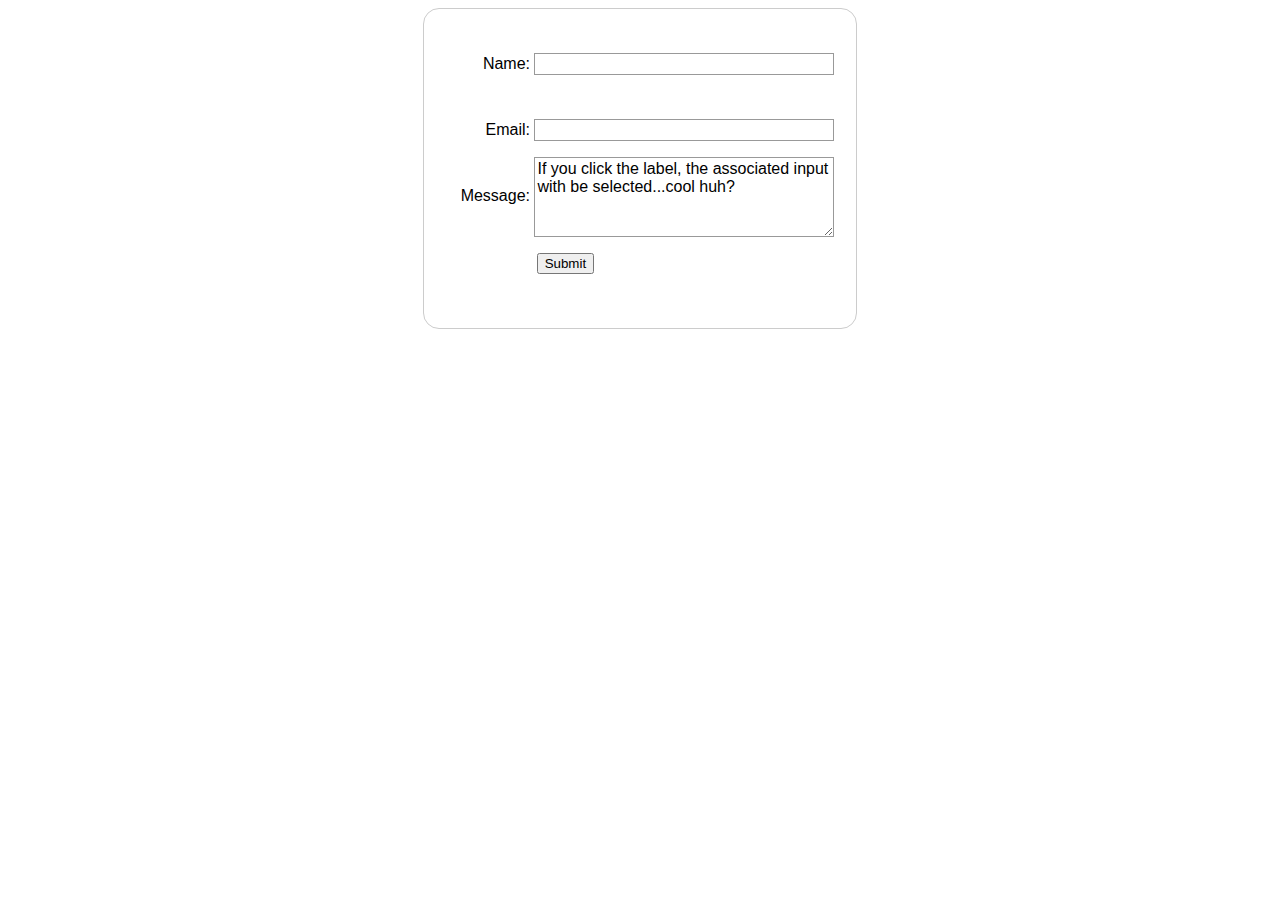
<file: first-form/index.html>
<!DOCTYPE html>
<html lang="en">
<head>
    <meta charset="UTF-8">
    <meta name="viewport" content="width=device-width, initial-scale=1.0">
    <meta http-equiv="X-UA-Compatible" content="ie=edge">
    <title>My first form</title>
    <link rel="stylesheet" href="style.css">
</head>
<body>
    
    <form action="/my-handling-form-page" method="post">

       <ul>
        <li>
            <label for="name">Name:</label>
            <!-- Name is the "variable" where the input will be stored -->
            <input type="text" id="name" name="username"> 
        </li>
        <li>
            <label for="email">Email:</label>
            <input type="email" id="email" name="email">
        </li>
        <li>
            <label for="message">Message:</label>
            <textarea name="message" id="message" cols="20" rows="10">If you click the label, the associated input with be selected...cool huh?</textarea>
        </li>
        <li class="button">
            <button type="submit">Submit</button>
        </li>
        <!-- Default visibility: hidden -->
        <li class="input_submit"> 
            <!-- Guess what does this create? An input box or a button? -->
            <input type="submit">
        </li>
       </ul>
       
    </form>



</body>
</html>
</file>
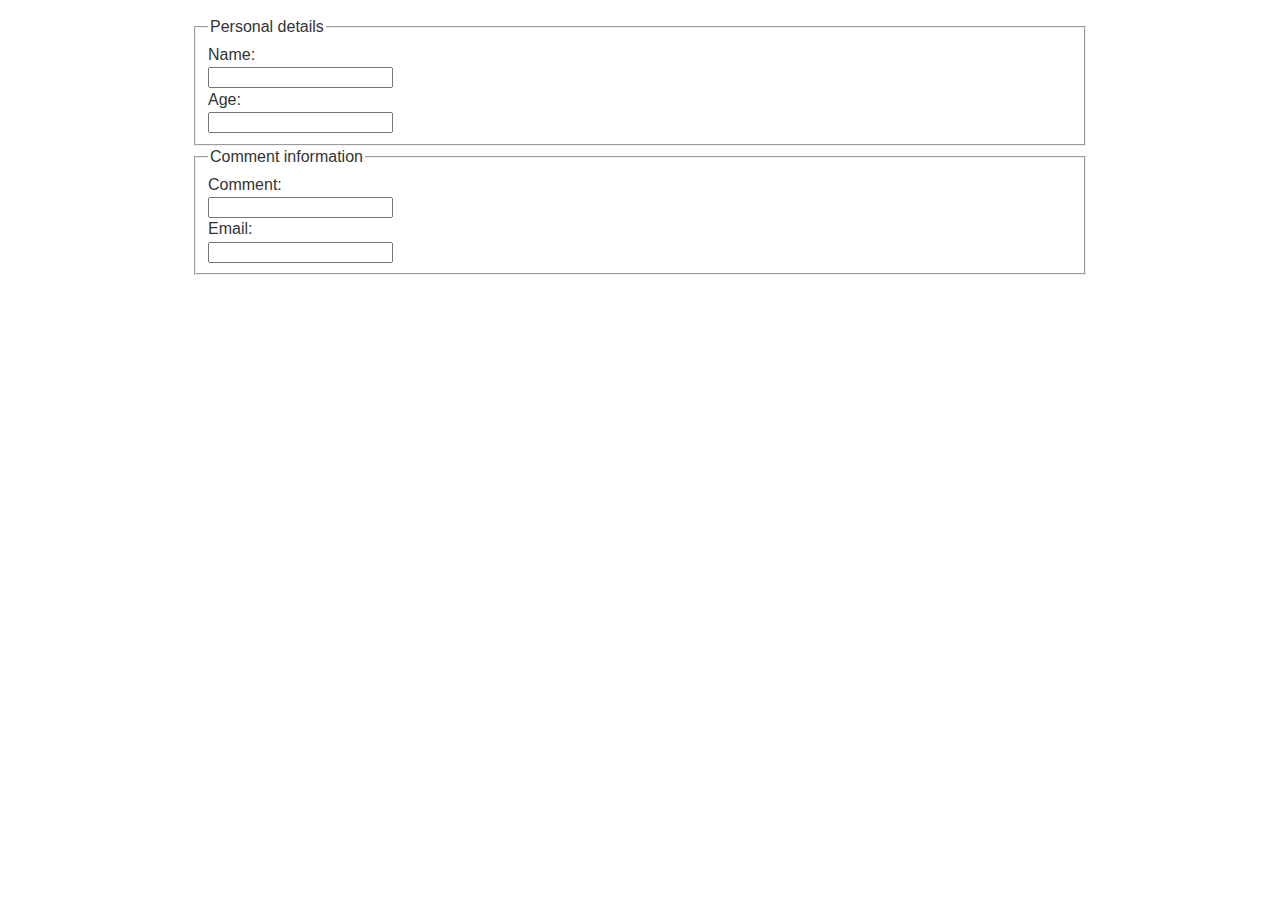
<file: structure-form/index.html>
<!DOCTYPE html>
<html lang="en">
<head>
    <meta charset="UTF-8">
    <meta name="viewport" content="width=device-width, initial-scale=1.0">
    <meta http-equiv="X-UA-Compatible" content="ie=edge">
    <title>Structuring forms</title>
    <link rel="stylesheet" href="style.css">
</head>
<body>
    
    <div class="form_container">
        <form>
            <fieldset>
                <legend>Personal details</legend>
                <div>
                    <label for="name">Name:</label>
                    <input type="text" id="name" name="name">
                </div>
                <div>
                    <label for="age">Age:</label>
                    <input type="number" id="age" name="age">
                </div>
            </fieldset>
        
            <fieldset>
                <legend>Comment information</legend>
                <div>
                    <label for="comment">Comment:</label>
                    <input type="text" id="comment" name="comment">
                </div>
                <div>
                    <label for="email">Email:</label>
                    <input type="email" id="email" name="email">
                </div>
            </fieldset>
        </form>
    </div>


</body>
</html>
</file>
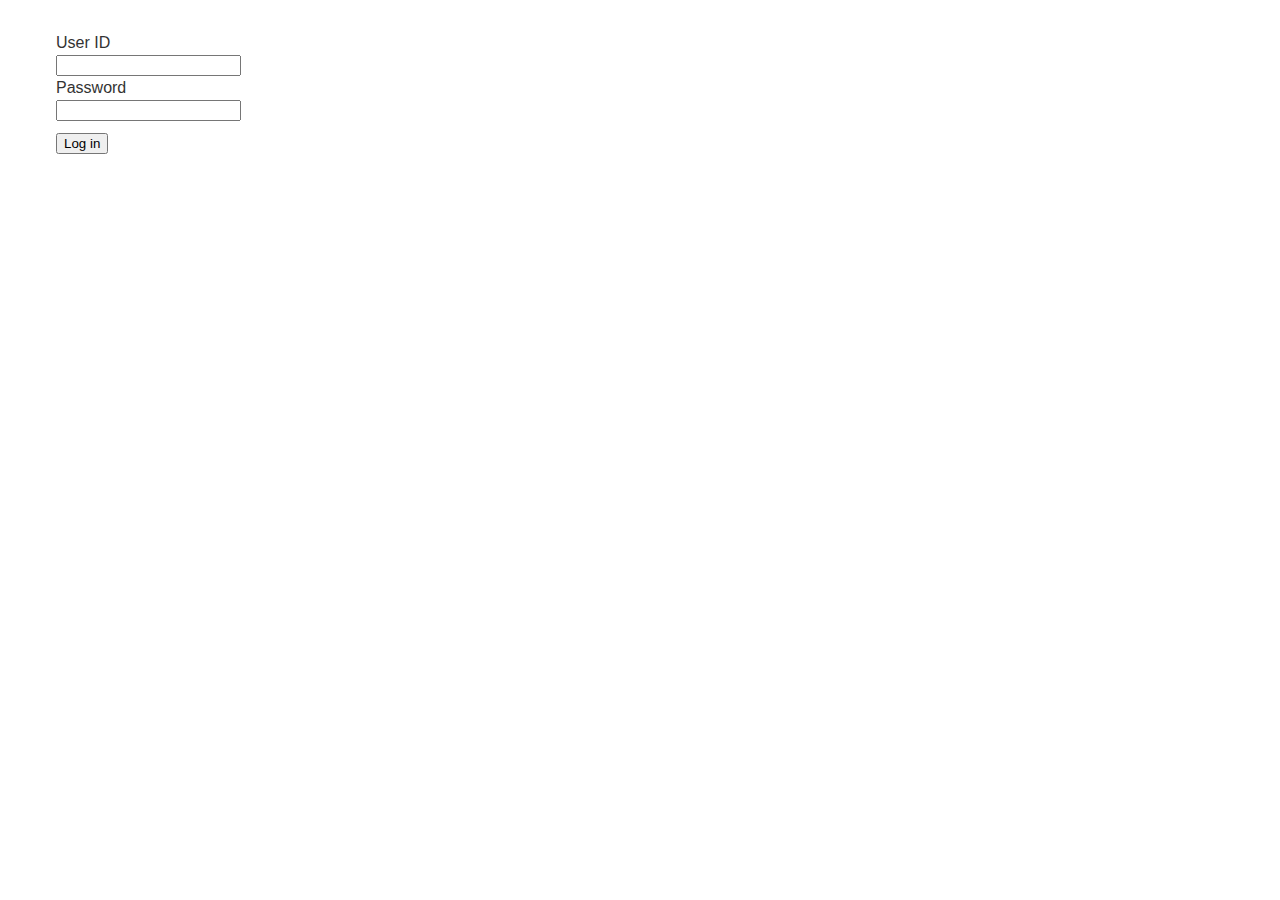
<file: basic-controls/basic1.html>
<!DOCTYPE html>
<html lang="en">
  <head>
    <meta charset="utf-8"/>
    <title>Basic controls: Task 1</title>
    <style>
      body {
        background-color: #fff;
        color: #333;
        font: 1em / 1.4 Helvetica Neue, Helvetica, Arial, sans-serif;
        padding: 1em;
        margin: 0;
      }

      * {
        box-sizing: border-box;
      }

      label {
        display: block
      }

      ul {
        list-style-type: none;
      }

      .submit_button {
        padding-top: 10px;
      }
    </style>
  </head>

  <body>
    <form>
      <ul>
        <li>
            <label for="username">User ID</label>
            <input type="text" id="username" name="username">
        </li>
        <li>
            <label for="password">Password</label>
            <input type="password" id="password" name="password">
        </li>
        <li class="submit_button">
            <button type="submit">Log in</button>
        </li>
      </ul>
    </form>
  </body>

</html>
</file>
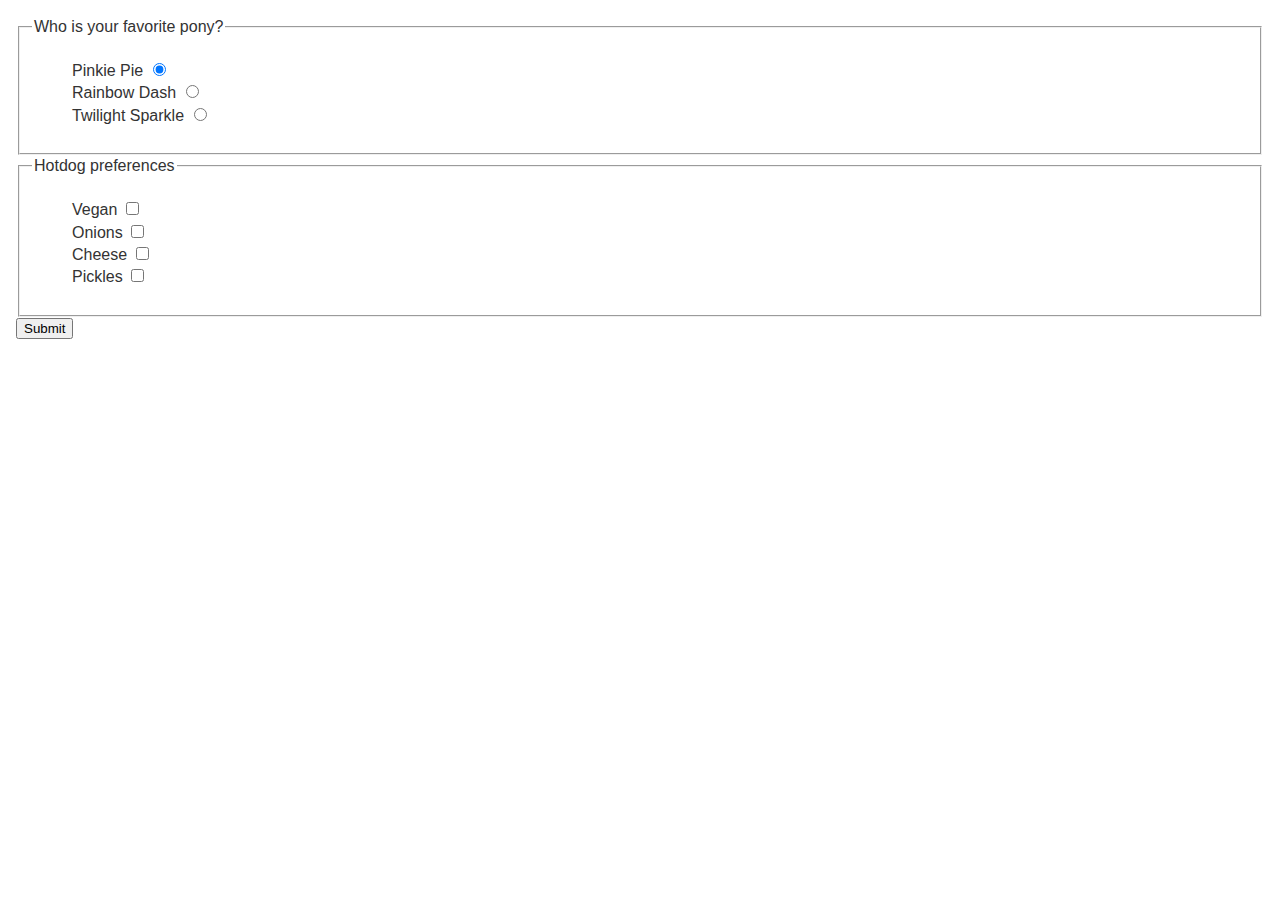
<file: basic-controls/basic2.html>
<!DOCTYPE html>
<html lang="en">
  <head>
    <meta charset="utf-8"/>
    <title>Basic controls: Task 2</title>
    <style>
      body {
        background-color: #fff;
        color: #333;
        font: 1em / 1.4 Helvetica Neue, Helvetica, Arial, sans-serif;
        padding: 1em;
        margin: 0;
      }

      * {
        box-sizing: border-box;
      }

      ul {
        list-style-type: none;
      }
    </style>
  </head>

  <body>
    <form>
      <fieldset>
        <legend>Who is your favorite pony?</legend>
        <ul>
          <li>
            <label for="pinkie">Pinkie Pie</label>
            <input type="radio" name="pony" id="pinkie" checked>
          </li>
          <li>
            <label for="rainbow">Rainbow Dash</label>
            <input type="radio" id="rainbow" name="pony">
          </li>
          <li>
            <label for="twilight">Twilight Sparkle</label>
            <input type="radio" id="twilight" name="pony">  
          </li>
        </ul>
      </fieldset>
      <fieldset>
        <legend>Hotdog preferences</legend>
        <ul>
          <li>
            <label for="vegan">Vegan</label>
            <input type="checkbox" id="vegan" name="hotdog">
          </li>
          <li>
            <label for="onions">Onions</label>
            <input type="checkbox" id="onions" name="hotdog">
          </li>
          <li>
            <label for="cheese">Cheese</label>
            <input type="checkbox" id="cheese" name="hotdog">
          </li>
          <li>
            <label for="pickles">Pickles</label>
            <input type="checkbox" id="pickles" name="hotdog">
          </li>
        </ul>
      </fieldset>
      <button>Submit</button>
    </form>
  </body>

</html>
</file>
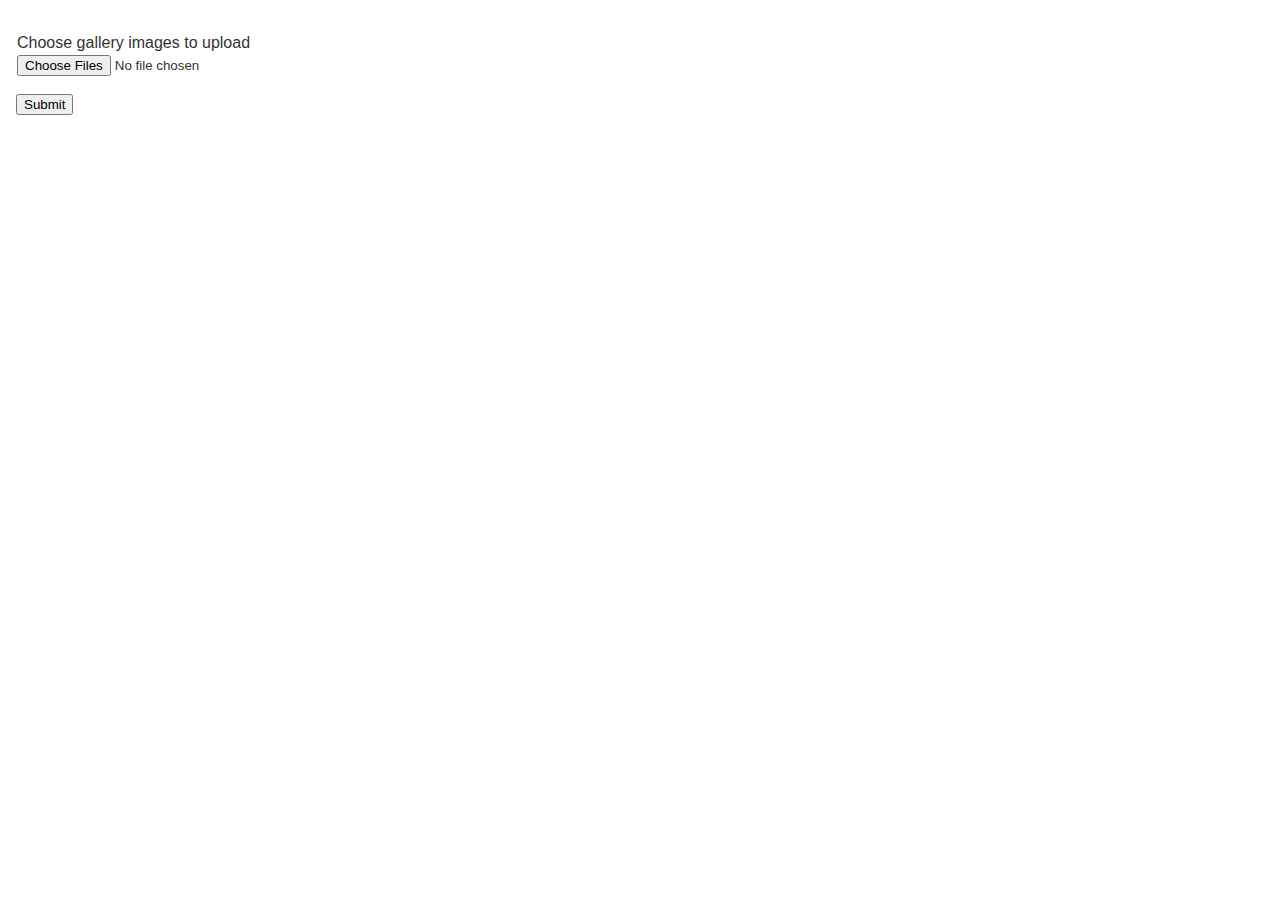
<file: basic-controls/basic3.html>
<!DOCTYPE html>
<html lang="en">
  <head>
    <meta charset="utf-8"/>
    <title>Basic controls: Task 3</title>
    <style>
      body {
        background-color: #fff;
        color: #333;
        font: 1em / 1.4 Helvetica Neue, Helvetica, Arial, sans-serif;
        padding: 1em;
        margin: 0;
      }

      * {
        box-sizing: border-box;
      }

      ul {
        list-style-type: none;
        padding-left: 1px;
      }

      label {
        display: block;
      }
    </style>
  </head>

  <body>
    <form>
        <ul>
          <li>
            <label for="gallery-img">Choose gallery images to upload</label>
            <input type="file" accept="image/jpeg, image/png" multiple>
          </li>
        </ul>
      <button>Submit</button>
    </form>
  </body>

</html>
</file>
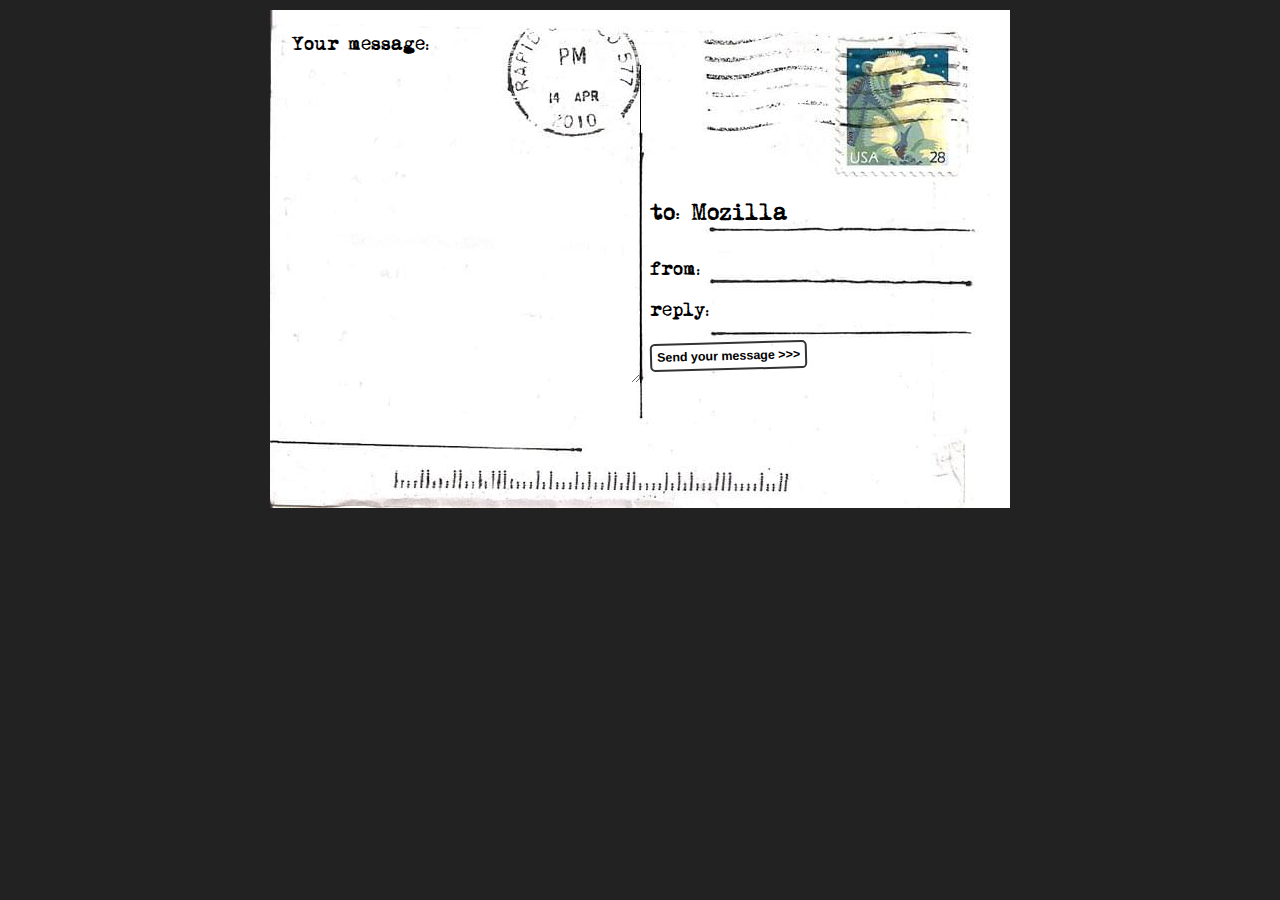
<file: basic-styling/postcard.html>
<!DOCTYPE html>
<html lang="en">
<head>
    <meta charset="UTF-8">
    <meta name="viewport" content="width=device-width, initial-scale=1.0">
    <title>Postcard form</title>
    <link rel="stylesheet" href="styles.css">
</head>
<body>
    <form>
        <h1>to: Mozilla</h1>
      
        <div id="from">
          <label for="name">from:</label>
          <input type="text" id="name" name="user_name" />
        </div>
      
        <div id="reply">
          <label for="mail">reply:</label>
          <input type="email" id="mail" name="user_email" />
        </div>
      
        <div id="message">
          <label for="msg">Your message:</label>
          <textarea id="msg" name="user_message"></textarea>
        </div>
      
        <div class="button">
          <button type="submit">Send your message</button>
        </div>
    </form>
</body>
</html>
</file>
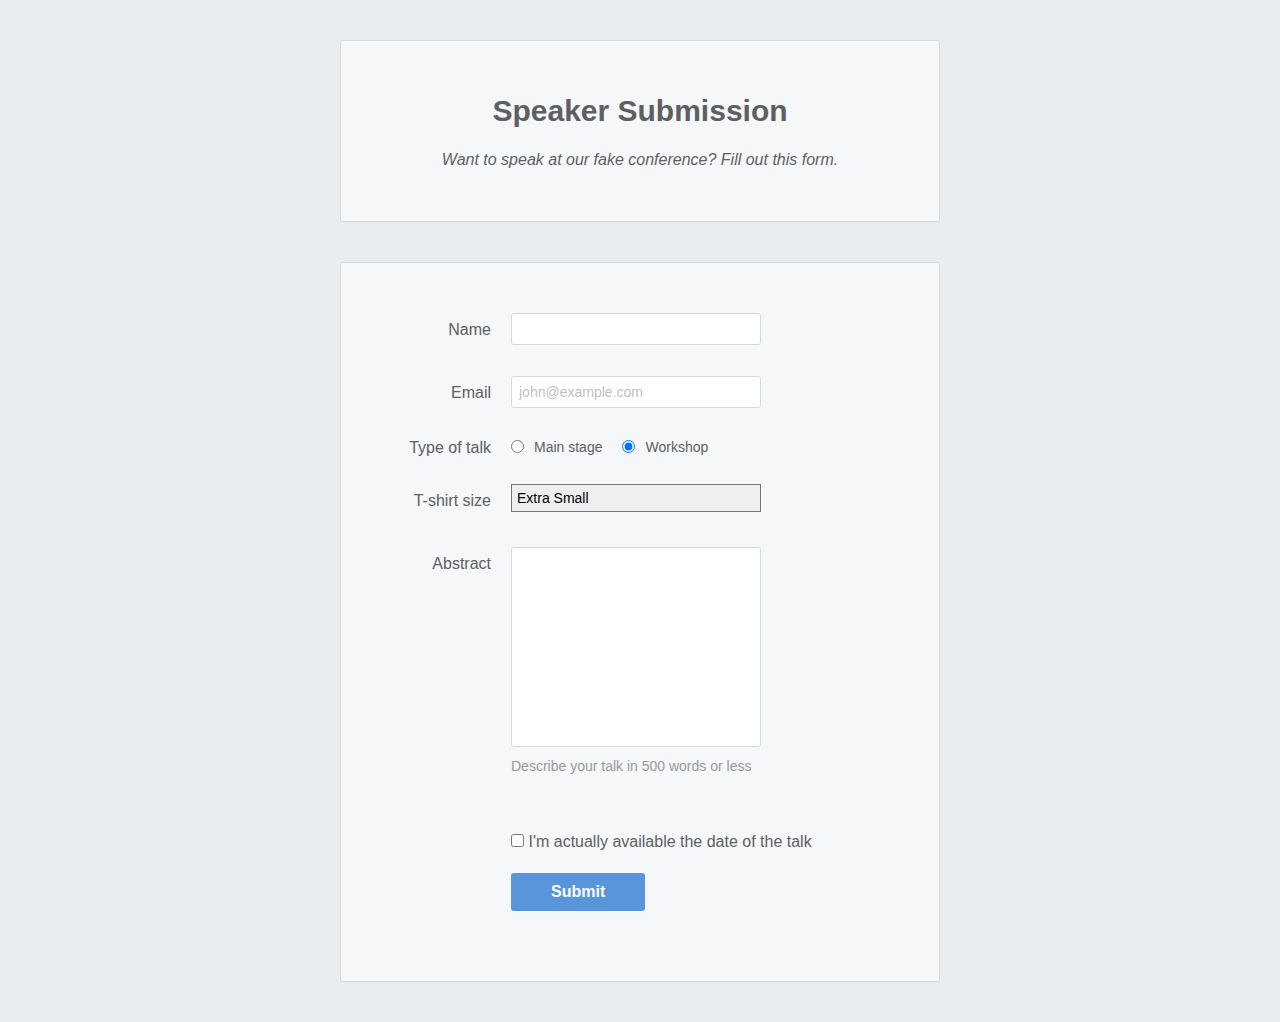
<file: internetingishard/speaker-submission.html>
<!DOCTYPE html>
<html lang='en'>
  <head>
    <meta charset='UTF-8'/>
    <title>Speaker Submission</title>
    <link rel='stylesheet' href='styles.css'/>
  </head>
  <body>

    <header class='speaker-form-header'>
      <h1>Speaker Submission</h1>
      <p><em>Want to speak at our fake conference? Fill out
        this form.</em></p>
    </header>

    <form action="" method="get" class="speaker-form">
      
      <div class="form-row">
        <label for="name">Name</label>
        <input type="text" id="name" name="name">
      </div>

      <div class="form-row">
        <label for="email">Email</label>
        <input type="email" id="email" name="email" placeholder="john@example.com">
      </div>

      <!-- Legacy because fieldset does not support flexbox (as of 2023 I think they actually do now)-->
      <fieldset class="legacy-form-row">
        <legend>Type of talk</legend>
        <input type="radio" value="main-stage" id="talk-type-1" name="talk-type" >
        <label for="talk-type-1" class="radio-label">Main stage</label>

        <input id='talk-type-2' type='radio' name='talk-type' value='workshop' checked />
        <label for='talk-type-2' class='radio-label'>Workshop</label>
      </fieldset>

      <div class="form-row">
        <label for="t-shirt">T-shirt size</label>
        <select name="t-shirt-size" id="t-shirt">
          <option value="xs">Extra Small</option>
          <option value='s'>Small</option>
          <option value='m'>Medium</option>
          <option value='l'>Large</option>
        </select>
      </div>

      <div class='form-row'>
        <label for='abstract'>Abstract</label>
        <textarea id='abstract' name='abstract'></textarea>
        <div class='instructions'>Describe your talk in 500 words or less</div>
      </div>

      <div class='form-row'>
        <label class='checkbox-label' for='available'>
        <input id='available'
               name='available'
               type='checkbox'
               value='is-available'/>
        <span>I'm actually available the date of the talk</span>
        </label>
      </div>

      <div class='form-row'>
        <button>Submit</button>
      </div>
      
    </form>
  </body>
</html>
</file>
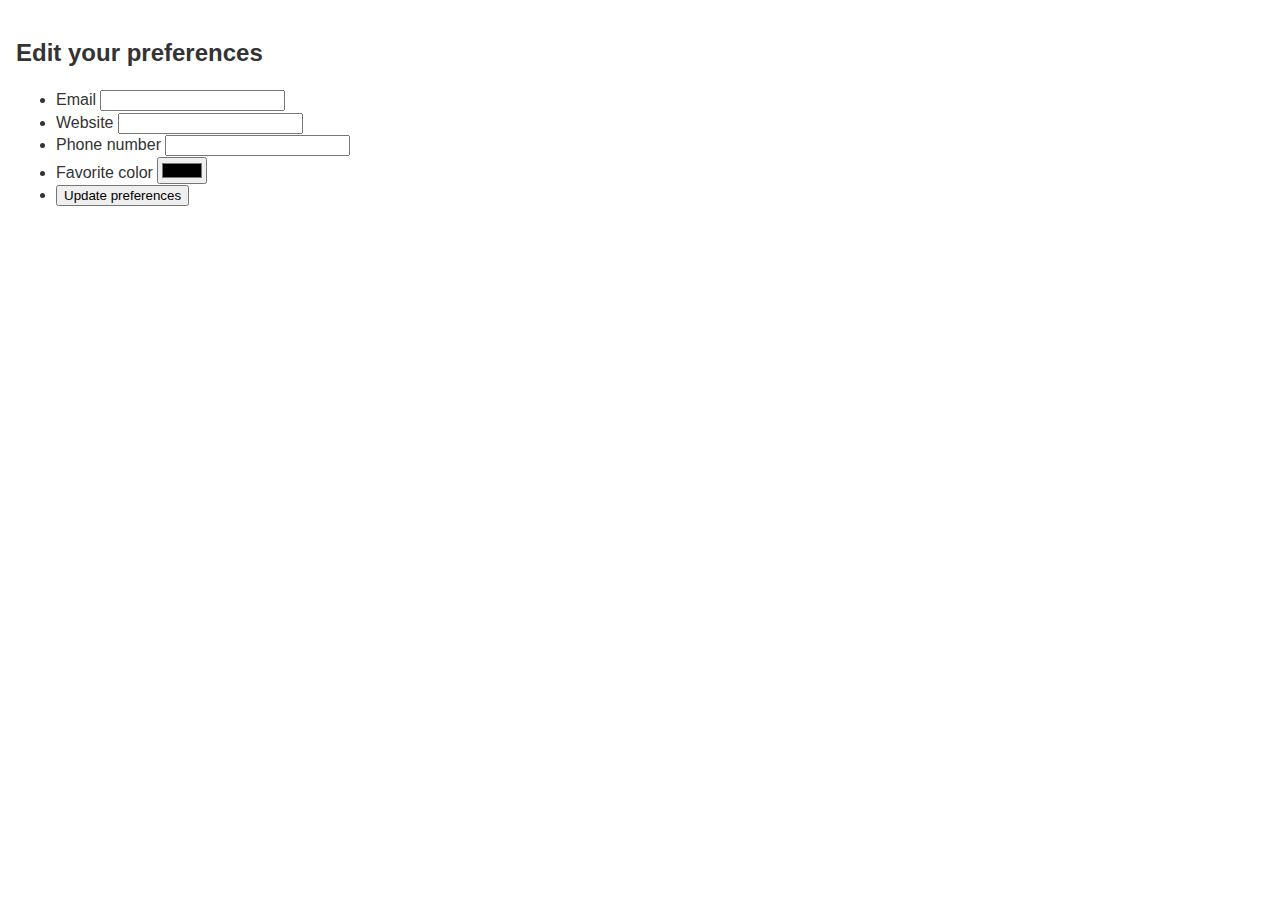
<file: more-controls/html-controls1.html>
<!DOCTYPE html>
<html lang="en">
  <head>
    <meta charset="utf-8"/>
    <title>HTML5 controls: Task 1</title>
    <style>
      body {
        background-color: #fff;
        color: #333;
        font: 1em / 1.4 Helvetica Neue, Helvetica, Arial, sans-serif;
        padding: 1em;
        margin: 0;
      }

      * {
        box-sizing: border-box;
      }
    </style>
  </head>

  <body>
    <form>
      <h2>Edit your preferences</h2>
      <ul>
        <li>
            <label for="e-mail">Email</label>
            <input type="email" id="e-mail" name="email">
        </li>
        <li>
          <label for="website">Website</label>
            <input type="url" id="website" name="website">
        </li>
        <li>
            <label for="phone">Phone number</label>
            <input type="tel" id="phone" name="phone">
        </li>
        <li>
            <label for="fave-color">Favorite color</label>
            <input type="color" id="fave-color" name="color">
        </li>
        <li>
          <button>Update preferences</button>
        </li>
      </ul>
    </form>
  </body>

</html>
</file>
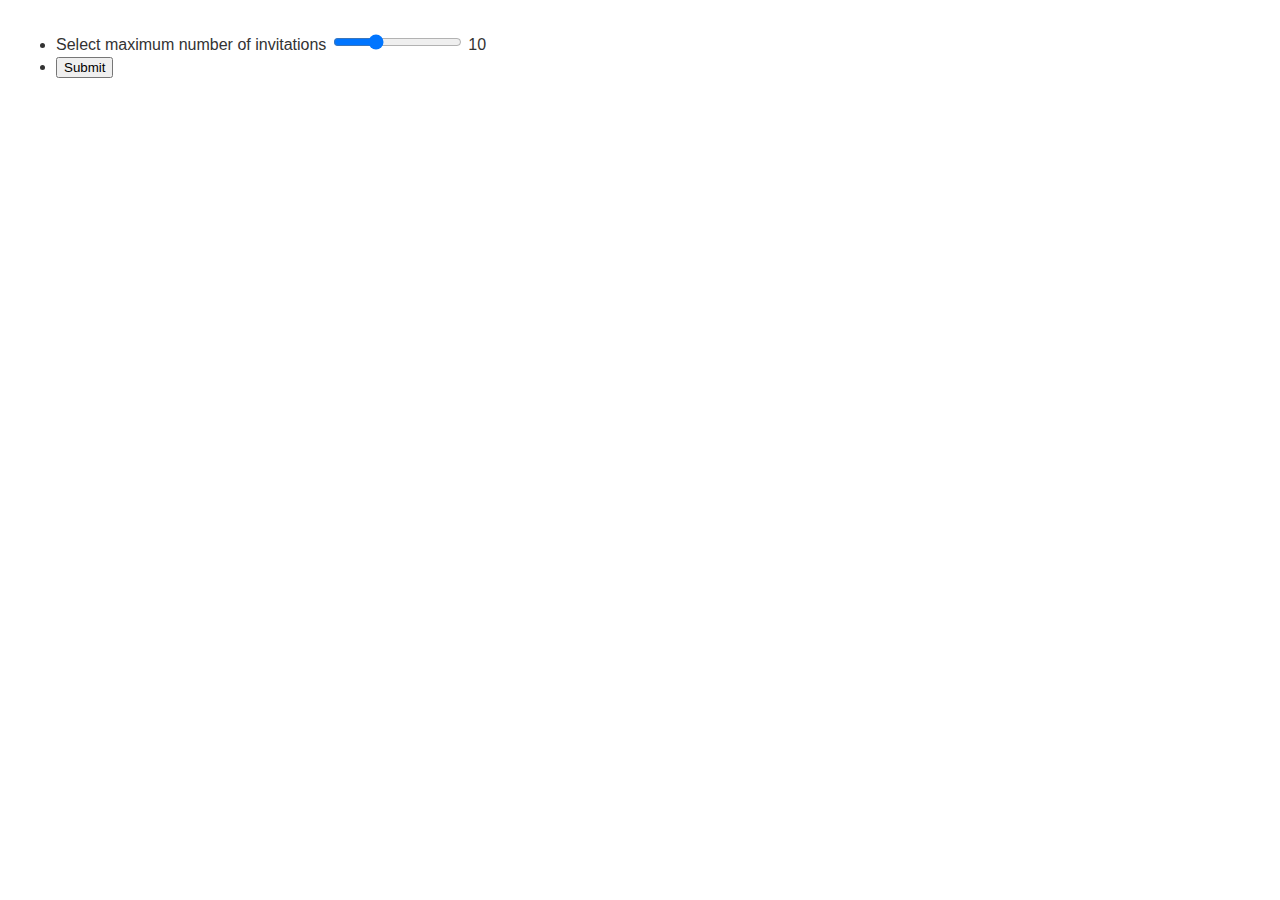
<file: more-controls/html-controls2.html>
<!DOCTYPE html>
<html lang="en">
  <head>
    <meta charset="utf-8"/>
    <title>HTML5 controls: Task 2</title>
    <style>
      body {
        background-color: #fff;
        color: #333;
        font: 1em / 1.4 Helvetica Neue, Helvetica, Arial, sans-serif;
        padding: 1em;
        margin: 0;
      }

      * {
        box-sizing: border-box;
      }
    </style>
  </head>

  <body>
    <form>
      <ul>
        <li>
          <label for="max-invite">Select maximum number of invitations</label>
          <input type="range" min="1" max="30" value="10" id="max-invite">
          <output class="invite-output" for="max-invite"></output>
        </li>
        <li>
          <button>Submit</button>
        </li>
      </ul>
    </form>
    <script>
      const invite = document.querySelector('#max-invite');
      const output = document.querySelector('.invite-output');

      output.textContent = invite.value;

      invite.addEventListener('input', function() {
        output.textContent = invite.value;
      });
    </script>
  </body>

</html>
</file>
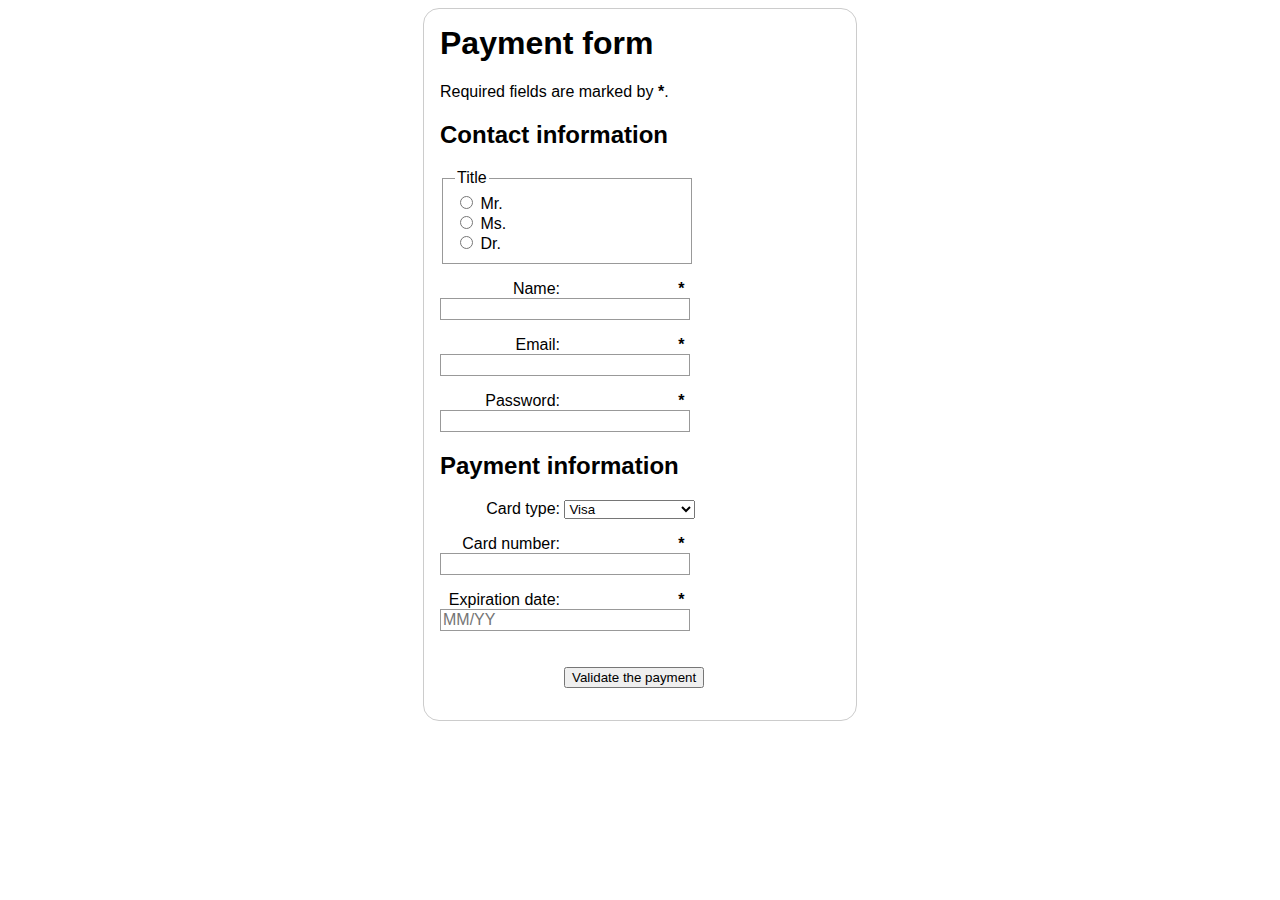
<file: structure-form/payment-form.html>
<!DOCTYPE html>
<html lang="en-US">
  <head>
    <meta charset="utf-8">
    <meta name="viewport" content="width=device-width">
    <title>Payment form</title>
    <link rel="stylesheet" href="payment-form.css">
  </head>
  <body>
    <!-- <p>This is my page</p> -->

    <form action="/" action="post">

      <h1>Payment form</h1>

      <p>Required fields are marked by <strong><span aria-label="required">*</span></strong>.</p>

      <section>
        <h2>Contact information</h2>
        <fieldset>
          <legend>Title</legend>
          <ul>
            <li>
              <label for="title_1">
                <input type="radio" id="title_1" name="title" value="Mr" />
                Mr.
              </label>
            </li>
            <li>
              <label for="title_2">
                <input type="radio" id="title_2" name="title" value="Ms" />
                Ms.
              </label>
            </li>
            <li>
              <label for="title_3">
                <input type="radio" id="title_3" name="title" value="Dr" />
                Dr.
              </label>
            </li>
          </ul>
        </fieldset>
        <p>
          <label for="name">
            <span>Name: </span>
            <strong><span aria-label="required">*</span></strong>
          </label>
          <input type="text" id="name" name="username" required />
        </p>
        <p>
          <label for="mail">
            <span>Email: </span>
            <strong><span aria-label="required">*</span></strong>
          </label>
          <input type="email" id="mail" name="usermail" required />
        </p>
        <p>
          <label for="pwd">
            <span>Password: </span>
            <strong><span aria-label="required">*</span></strong>
          </label>
          <input type="password" id="pwd" name="password" required />
        </p>

      </section>

      <section>
        <h2>Payment information</h2>
        <p>
          <label for="card">
            <span>Card type:</span>
          </label>
          <select id="card" name="usercard">
            <option value="visa">Visa</option>
            <option value="mc">Mastercard</option>
            <option value="amex">American Express</option>
          </select>
        </p>
        <p>
          <label for="number">
            <span>Card number:</span>
            <strong><span aria-label="required">*</span></strong>
          </label>
          <input type="tel" id="number" name="cardnumber" required />
        </p>
        <p>
          <label for="expiration">
            <span>Expiration date:</span>
            <strong><span aria-label="required">*</span></strong>
          </label>
          <input
            type="text"
            id="expiration"
            required="true"
            placeholder="MM/YY"
            pattern="^(0[1-9]|1[0-2])\/([0-9]{2})$" />
        </p>
      </section>

      <section>
        <p>
          <button type="submit">Validate the payment</button>
        </p>
      </section>

    </form>

  </body>
</html>
</file>
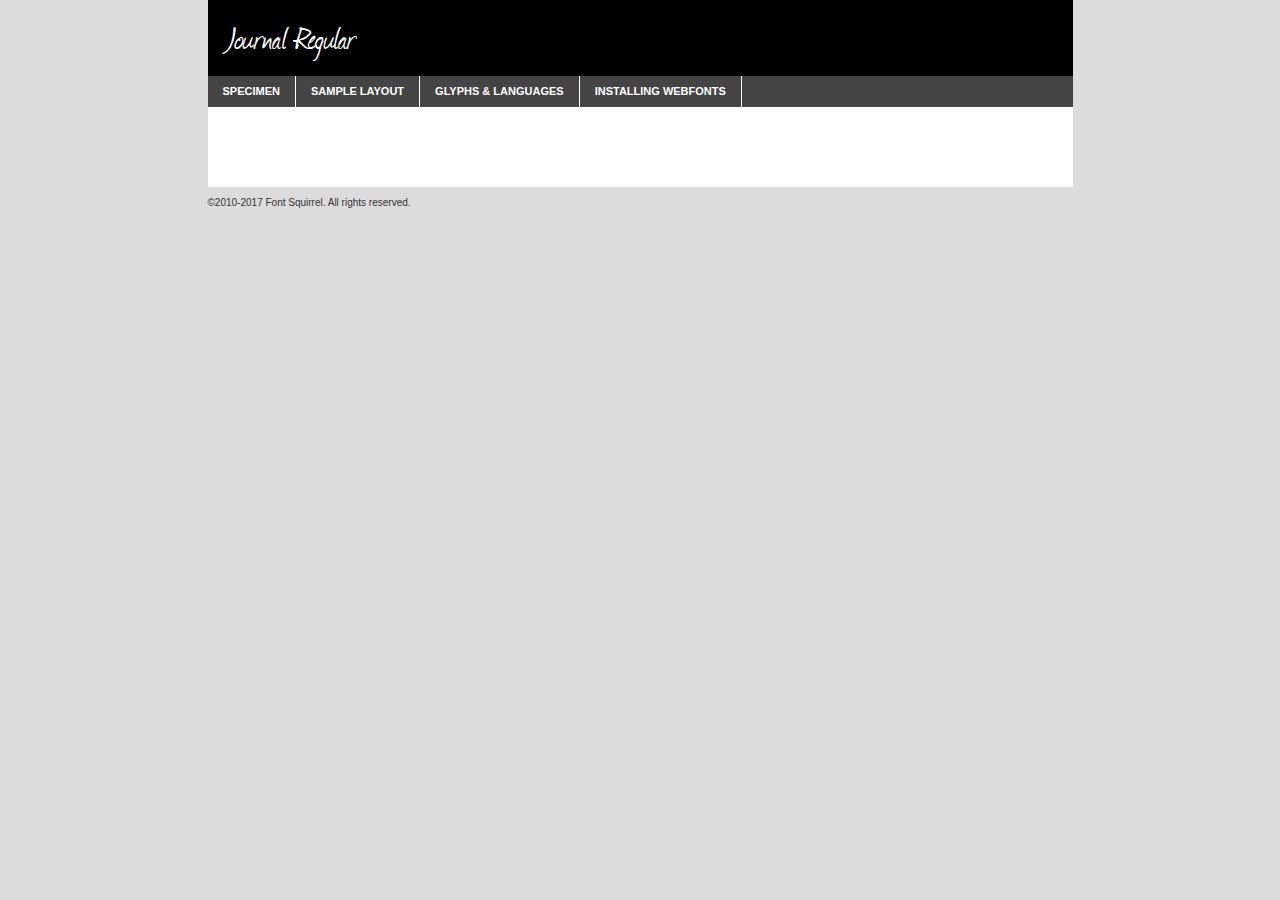
<file: basic-styling/fonts/journal-demo.html>
<!DOCTYPE html PUBLIC "-//W3C//DTD XHTML 1.0 Transitional//EN"
        "http://www.w3.org/TR/xhtml1/DTD/xhtml1-transitional.dtd">

<html xmlns="http://www.w3.org/1999/xhtml" xml:lang="en" lang="en">
<head>
    <meta http-equiv="Content-Type" content="text/html; charset=utf-8"/>
    <script src="http://ajax.googleapis.com/ajax/libs/jquery/1.7.2/jquery.min.js" type="text/javascript" charset="utf-8"></script>
    <script type="text/javascript">
		(function($) {
			$.fn.easyTabs = function(option) {
				var param = jQuery.extend({ fadeSpeed: 'fast', defaultContent: 1, activeClass: 'active' }, option);
				$(this).each(function() {
					var thisId = '#' + this.id;
					if ( param.defaultContent == '' )
					{
						param.defaultContent = 1;
					}
					if ( typeof param.defaultContent == 'number' )
					{
						var defaultTab = $(thisId + ' .tabs li:eq(' + (param.defaultContent - 1) + ') a').attr('href').substr(1);
					}
					else
					{
						var defaultTab = param.defaultContent;
					}
					$(thisId + ' .tabs li a').each(function() {
						var tabToHide = $(this).attr('href').substr(1);
						$('#' + tabToHide).addClass('easytabs-tab-content');
					});
					hideAll();
					changeContent(defaultTab);

					function hideAll() {$(thisId + ' .easytabs-tab-content').hide();}

					function changeContent(tabId)
					{
						hideAll();
						$(thisId + ' .tabs li').removeClass(param.activeClass);
						$(thisId + ' .tabs li a[href=#' + tabId + ']').closest('li').addClass(param.activeClass);
						if ( param.fadeSpeed != 'none' )
						{
							$(thisId + ' #' + tabId).fadeIn(param.fadeSpeed);
						}
						else
						{
							$(thisId + ' #' + tabId).show();
						}
					}

					$(thisId + ' .tabs li').click(function() {
						var tabId = $(this).find('a').attr('href').substr(1);
						changeContent(tabId);
						return false;
					});
				});
			}
		})(jQuery);
    </script>
    <link rel="stylesheet" href="specimen_files/specimen_stylesheet.css" type="text/css" charset="utf-8"/>
    <link rel="stylesheet" href="stylesheet.css" type="text/css" charset="utf-8"/>

    <style type="text/css">
        		body {
			font-family: 'journalregular';
        		}

            </style>

    <title>Journal Regular Specimen</title>


    <script type="text/javascript" charset="utf-8">
		$(document).ready(function() {
			$('#container').easyTabs({ defaultContent: 1 });
		});
    </script>
</head>

<body>
<div id="container">
    <div id="header">
		Journal Regular    </div>
    <ul class="tabs">
        <li><a href="#specimen">Specimen</a></li>
        <li><a href="#layout">Sample Layout</a></li>
		        <li><a href="#glyphs">Glyphs &amp; Languages</a></li>
        <li><a href="#installing">Installing Webfonts</a></li>

    </ul>

    <div id="main_content">


        <div id="specimen">

            <div class="section">
                <div class="grid12 firstcol">
                    <div class="huge">AaBb</div>
                </div>
            </div>

            <div class="section">
                <div class="glyph_range">A&#x200B;B&#x200b;C&#x200b;D&#x200b;E&#x200b;F&#x200b;G&#x200b;H&#x200b;I&#x200b;J&#x200b;K&#x200b;L&#x200b;M&#x200b;N&#x200b;O&#x200b;P&#x200b;Q&#x200b;R&#x200b;S&#x200b;T&#x200b;U&#x200b;V&#x200b;W&#x200b;X&#x200b;Y&#x200b;Z&#x200b;a&#x200b;b&#x200b;c&#x200b;d&#x200b;e&#x200b;f&#x200b;g&#x200b;h&#x200b;i&#x200b;j&#x200b;k&#x200b;l&#x200b;m&#x200b;n&#x200b;o&#x200b;p&#x200b;q&#x200b;r&#x200b;s&#x200b;t&#x200b;u&#x200b;v&#x200b;w&#x200b;x&#x200b;y&#x200b;z&#x200b;1&#x200b;2&#x200b;3&#x200b;4&#x200b;5&#x200b;6&#x200b;7&#x200b;8&#x200b;9&#x200b;0&#x200b;&amp;&#x200b;.&#x200b;,&#x200b;?&#x200b;!&#x200b;&#64;&#x200b;(&#x200b;)&#x200b;#&#x200b;$&#x200b;%&#x200b;*&#x200b;+&#x200b;-&#x200b;=&#x200b;:&#x200b;;</div>
            </div>
            <div class="section">
                <div class="grid12 firstcol">
                    <table class="sample_table">
                        <tr>
                            <td>10</td>
                            <td class="size10">abcdefghijklmnopqrstuvwxyzABCDEFGHIJKLMNOPQRSTUVWXYZ0123456789abcdefghijklmnopqrstuvwxyzABCDEFGHIJKLMNOPQRSTUVWXYZ0123456789abcdefghijklmnopqrstuvwxyzABCDEFGHIJKLMNOPQRSTUVWXYZ</td>
                        </tr>
                        <tr>
                            <td>11</td>
                            <td class="size11">abcdefghijklmnopqrstuvwxyzABCDEFGHIJKLMNOPQRSTUVWXYZ0123456789abcdefghijklmnopqrstuvwxyzABCDEFGHIJKLMNOPQRSTUVWXYZ0123456789abcdefghijklmnopqrstuvwxyzABCDEFGHIJKLMNOPQRSTUVWXYZ</td>
                        </tr>
                        <tr>
                            <td>12</td>
                            <td class="size12">abcdefghijklmnopqrstuvwxyzABCDEFGHIJKLMNOPQRSTUVWXYZ0123456789abcdefghijklmnopqrstuvwxyzABCDEFGHIJKLMNOPQRSTUVWXYZ0123456789abcdefghijklmnopqrstuvwxyzABCDEFGHIJKLMNOPQRSTUVWXYZ</td>
                        </tr>
                        <tr>
                            <td>13</td>
                            <td class="size13">abcdefghijklmnopqrstuvwxyzABCDEFGHIJKLMNOPQRSTUVWXYZ0123456789abcdefghijklmnopqrstuvwxyzABCDEFGHIJKLMNOPQRSTUVWXYZ0123456789abcdefghijklmnopqrstuvwxyzABCDEFGHIJKLMNOPQRSTUVWXYZ</td>
                        </tr>
                        <tr>
                            <td>14</td>
                            <td class="size14">abcdefghijklmnopqrstuvwxyzABCDEFGHIJKLMNOPQRSTUVWXYZ0123456789abcdefghijklmnopqrstuvwxyzABCDEFGHIJKLMNOPQRSTUVWXYZ0123456789abcdefghijklmnopqrstuvwxyzABCDEFGHIJKLMNOPQRSTUVWXYZ</td>
                        </tr>
                        <tr>
                            <td>16</td>
                            <td class="size16">abcdefghijklmnopqrstuvwxyzABCDEFGHIJKLMNOPQRSTUVWXYZ0123456789abcdefghijklmnopqrstuvwxyzABCDEFGHIJKLMNOPQRSTUVWXYZ</td>
                        </tr>
                        <tr>
                            <td>18</td>
                            <td class="size18">abcdefghijklmnopqrstuvwxyzABCDEFGHIJKLMNOPQRSTUVWXYZ0123456789abcdefghijklmnopqrstuvwxyzABCDEFGHIJKLMNOPQRSTUVWXYZ</td>
                        </tr>
                        <tr>
                            <td>20</td>
                            <td class="size20">abcdefghijklmnopqrstuvwxyzABCDEFGHIJKLMNOPQRSTUVWXYZ0123456789abcdefghijklmnopqrstuvwxyzABCDEFGHIJKLMNOPQRSTUVWXYZ</td>
                        </tr>
                        <tr>
                            <td>24</td>
                            <td class="size24">abcdefghijklmnopqrstuvwxyzABCDEFGHIJKLMNOPQRSTUVWXYZ0123456789abcdefghijklmnopqrstuvwxyzABCDEFGHIJKLMNOPQRSTUVWXYZ</td>
                        </tr>
                        <tr>
                            <td>30</td>
                            <td class="size30">abcdefghijklmnopqrstuvwxyzABCDEFGHIJKLMNOPQRSTUVWXYZ0123456789abcdefghijklmnopqrstuvwxyzABCDEFGHIJKLMNOPQRSTUVWXYZ</td>
                        </tr>
                        <tr>
                            <td>36</td>
                            <td class="size36">abcdefghijklmnopqrstuvwxyzABCDEFGHIJKLMNOPQRSTUVWXYZ0123456789abcdefghijklmnopqrstuvwxyzABCDEFGHIJKLMNOPQRSTUVWXYZ</td>
                        </tr>
                        <tr>
                            <td>48</td>
                            <td class="size48">abcdefghijklmnopqrstuvwxyzABCDEFGHIJKLMNOPQRSTUVWXYZ0123456789abcdefghijklmnopqrstuvwxyzABCDEFGHIJKLMNOPQRSTUVWXYZ</td>
                        </tr>
                        <tr>
                            <td>60</td>
                            <td class="size60">abcdefghijklmnopqrstuvwxyzABCDEFGHIJKLMNOPQRSTUVWXYZ0123456789abcdefghijklmnopqrstuvwxyzABCDEFGHIJKLMNOPQRSTUVWXYZ</td>
                        </tr>
                        <tr>
                            <td>72</td>
                            <td class="size72">abcdefghijklmnopqrstuvwxyzABCDEFGHIJKLMNOPQRSTUVWXYZ0123456789abcdefghijklmnopqrstuvwxyzABCDEFGHIJKLMNOPQRSTUVWXYZ</td>
                        </tr>
                        <tr>
                            <td>90</td>
                            <td class="size90">abcdefghijklmnopqrstuvwxyzABCDEFGHIJKLMNOPQRSTUVWXYZ0123456789abcdefghijklmnopqrstuvwxyzABCDEFGHIJKLMNOPQRSTUVWXYZ</td>
                        </tr>
                    </table>

                </div>

            </div>


            <div class="section" id="bodycomparison">


                <div id="xheight">
                    <div class="fontbody">&#x25FC;&#x25FC;&#x25FC;&#x25FC;&#x25FC;&#x25FC;&#x25FC;&#x25FC;&#x25FC;&#x25FC;&#x25FC;&#x25FC;&#x25FC;&#x25FC;&#x25FC;&#x25FC;&#x25FC;&#x25FC;&#x25FC;&#x25FC;&#x25FC;&#x25FC;&#x25FC;&#x25FC;&#x25FC;&#x25FC;&#x25FC;&#x25FC;&#x25FC;&#x25FC;&#x25FC;&#x25FC;&#x25FC;&#x25FC;&#x25FC;&#x25FC;&#x25FC;&#x25FC;&#x25FC;&#x25FC;&#x25FC;&#x25FC;&#x25FC;&#x25FC;&#x25FC;&#x25FC;&#x25FC;&#x25FC;&#x25FC;&#x25FC;&#x25FC;&#x25FC;&#x25FC;&#x25FC;&#x25FC;&#x25FC;&#x25FC;&#x25FC;&#x25FC;&#x25FC;&#x25FC;&#x25FC;&#x25FC;&#x25FC;&#x25FC;&#x25FC;&#x25FC;&#x25FC;&#x25FC;&#x25FC;&#x25FC;&#x25FC;&#x25FC;&#x25FC;&#x25FC;&#x25FC;&#x25FC;&#x25FC;&#x25FC;&#x25FC;&#x25FC;&#x25FC;&#x25FC;&#x25FC;&#x25FC;&#x25FC;&#x25FC;&#x25FC;&#x25FC;&#x25FC;&#x25FC;&#x25FC;&#x25FC;&#x25FC;&#x25FC;&#x25FC;&#x25FC;&#x25FC;&#x25FC;body</div>
                    <div class="arialbody">body</div>
                    <div class="verdanabody">body</div>
                    <div class="georgiabody">body</div>
                </div>
                <div class="fontbody" style="z-index:1">
                    body<span>Journal Regular</span>
                </div>
                <div class="arialbody" style="z-index:1">
                    body<span>Arial</span>
                </div>
                <div class="verdanabody" style="z-index:1">
                    body<span>Verdana</span>
                </div>
                <div class="georgiabody" style="z-index:1">
                    body<span>Georgia</span>
                </div>


            </div>


            <div class="section psample psample_row1" id="">

                <div class="grid2 firstcol">
                    <p class="size10"><span>10.</span>Aenean lacinia bibendum nulla sed consectetur. Fusce dapibus, tellus ac cursus commodo, tortor mauris condimentum nibh, ut fermentum massa justo sit amet risus. Nullam id dolor id nibh ultricies vehicula ut id elit. Cum sociis natoque penatibus et magnis dis parturient montes, nascetur ridiculus mus. Nulla vitae elit libero, a pharetra augue.</p>

                </div>
                <div class="grid3">
                    <p class="size11"><span>11.</span>Aenean lacinia bibendum nulla sed consectetur. Fusce dapibus, tellus ac cursus commodo, tortor mauris condimentum nibh, ut fermentum massa justo sit amet risus. Nullam id dolor id nibh ultricies vehicula ut id elit. Cum sociis natoque penatibus et magnis dis parturient montes, nascetur ridiculus mus. Nulla vitae elit libero, a pharetra augue.</p>

                </div>
                <div class="grid3">
                    <p class="size12"><span>12.</span>Aenean lacinia bibendum nulla sed consectetur. Fusce dapibus, tellus ac cursus commodo, tortor mauris condimentum nibh, ut fermentum massa justo sit amet risus. Nullam id dolor id nibh ultricies vehicula ut id elit. Cum sociis natoque penatibus et magnis dis parturient montes, nascetur ridiculus mus. Nulla vitae elit libero, a pharetra augue.</p>

                </div>
                <div class="grid4">
                    <p class="size13"><span>13.</span>Aenean lacinia bibendum nulla sed consectetur. Fusce dapibus, tellus ac cursus commodo, tortor mauris condimentum nibh, ut fermentum massa justo sit amet risus. Nullam id dolor id nibh ultricies vehicula ut id elit. Cum sociis natoque penatibus et magnis dis parturient montes, nascetur ridiculus mus. Nulla vitae elit libero, a pharetra augue.</p>

                </div>
                <div class="white_blend"></div>

            </div>
            <div class="section psample psample_row2" id="">
                <div class="grid3 firstcol">
                    <p class="size14"><span>14.</span>Aenean lacinia bibendum nulla sed consectetur. Fusce dapibus, tellus ac cursus commodo, tortor mauris condimentum nibh, ut fermentum massa justo sit amet risus. Nullam id dolor id nibh ultricies vehicula ut id elit. Cum sociis natoque penatibus et magnis dis parturient montes, nascetur ridiculus mus. Nulla vitae elit libero, a pharetra augue.</p>

                </div>
                <div class="grid4">
                    <p class="size16"><span>16.</span>Aenean lacinia bibendum nulla sed consectetur. Fusce dapibus, tellus ac cursus commodo, tortor mauris condimentum nibh, ut fermentum massa justo sit amet risus. Nullam id dolor id nibh ultricies vehicula ut id elit. Cum sociis natoque penatibus et magnis dis parturient montes, nascetur ridiculus mus. Nulla vitae elit libero, a pharetra augue.</p>

                </div>
                <div class="grid5">
                    <p class="size18"><span>18.</span>Aenean lacinia bibendum nulla sed consectetur. Fusce dapibus, tellus ac cursus commodo, tortor mauris condimentum nibh, ut fermentum massa justo sit amet risus. Nullam id dolor id nibh ultricies vehicula ut id elit. Cum sociis natoque penatibus et magnis dis parturient montes, nascetur ridiculus mus. Nulla vitae elit libero, a pharetra augue.</p>

                </div>

                <div class="white_blend"></div>

            </div>

            <div class="section psample psample_row3" id="">
                <div class="grid5 firstcol">
                    <p class="size20"><span>20.</span>Aenean lacinia bibendum nulla sed consectetur. Fusce dapibus, tellus ac cursus commodo, tortor mauris condimentum nibh, ut fermentum massa justo sit amet risus. Nullam id dolor id nibh ultricies vehicula ut id elit. Cum sociis natoque penatibus et magnis dis parturient montes, nascetur ridiculus mus. Nulla vitae elit libero, a pharetra augue.</p>
                </div>
                <div class="grid7">
                    <p class="size24"><span>24.</span>Aenean lacinia bibendum nulla sed consectetur. Fusce dapibus, tellus ac cursus commodo, tortor mauris condimentum nibh, ut fermentum massa justo sit amet risus. Nullam id dolor id nibh ultricies vehicula ut id elit. Cum sociis natoque penatibus et magnis dis parturient montes, nascetur ridiculus mus. Nulla vitae elit libero, a pharetra augue.</p>
                </div>

                <div class="white_blend"></div>

            </div>

            <div class="section psample psample_row4" id="">
                <div class="grid12 firstcol">
                    <p class="size30"><span>30.</span>Aenean lacinia bibendum nulla sed consectetur. Fusce dapibus, tellus ac cursus commodo, tortor mauris condimentum nibh, ut fermentum massa justo sit amet risus. Nullam id dolor id nibh ultricies vehicula ut id elit. Cum sociis natoque penatibus et magnis dis parturient montes, nascetur ridiculus mus. Nulla vitae elit libero, a pharetra augue.</p>
                </div>
                <div class="white_blend"></div>

            </div>


            <div class="section psample psample_row1 fullreverse">
                <div class="grid2 firstcol">
                    <p class="size10"><span>10.</span>Aenean lacinia bibendum nulla sed consectetur. Fusce dapibus, tellus ac cursus commodo, tortor mauris condimentum nibh, ut fermentum massa justo sit amet risus. Nullam id dolor id nibh ultricies vehicula ut id elit. Cum sociis natoque penatibus et magnis dis parturient montes, nascetur ridiculus mus. Nulla vitae elit libero, a pharetra augue.</p>

                </div>
                <div class="grid3">
                    <p class="size11"><span>11.</span>Aenean lacinia bibendum nulla sed consectetur. Fusce dapibus, tellus ac cursus commodo, tortor mauris condimentum nibh, ut fermentum massa justo sit amet risus. Nullam id dolor id nibh ultricies vehicula ut id elit. Cum sociis natoque penatibus et magnis dis parturient montes, nascetur ridiculus mus. Nulla vitae elit libero, a pharetra augue.</p>

                </div>
                <div class="grid3">
                    <p class="size12"><span>12.</span>Aenean lacinia bibendum nulla sed consectetur. Fusce dapibus, tellus ac cursus commodo, tortor mauris condimentum nibh, ut fermentum massa justo sit amet risus. Nullam id dolor id nibh ultricies vehicula ut id elit. Cum sociis natoque penatibus et magnis dis parturient montes, nascetur ridiculus mus. Nulla vitae elit libero, a pharetra augue.</p>

                </div>
                <div class="grid4">
                    <p class="size13"><span>13.</span>Aenean lacinia bibendum nulla sed consectetur. Fusce dapibus, tellus ac cursus commodo, tortor mauris condimentum nibh, ut fermentum massa justo sit amet risus. Nullam id dolor id nibh ultricies vehicula ut id elit. Cum sociis natoque penatibus et magnis dis parturient montes, nascetur ridiculus mus. Nulla vitae elit libero, a pharetra augue.</p>

                </div>
                <div class="black_blend"></div>

            </div>

            <div class="section psample psample_row2 fullreverse">
                <div class="grid3 firstcol">
                    <p class="size14"><span>14.</span>Aenean lacinia bibendum nulla sed consectetur. Fusce dapibus, tellus ac cursus commodo, tortor mauris condimentum nibh, ut fermentum massa justo sit amet risus. Nullam id dolor id nibh ultricies vehicula ut id elit. Cum sociis natoque penatibus et magnis dis parturient montes, nascetur ridiculus mus. Nulla vitae elit libero, a pharetra augue.</p>

                </div>
                <div class="grid4">
                    <p class="size16"><span>16.</span>Aenean lacinia bibendum nulla sed consectetur. Fusce dapibus, tellus ac cursus commodo, tortor mauris condimentum nibh, ut fermentum massa justo sit amet risus. Nullam id dolor id nibh ultricies vehicula ut id elit. Cum sociis natoque penatibus et magnis dis parturient montes, nascetur ridiculus mus. Nulla vitae elit libero, a pharetra augue.</p>

                </div>
                <div class="grid5">
                    <p class="size18"><span>18.</span>Aenean lacinia bibendum nulla sed consectetur. Fusce dapibus, tellus ac cursus commodo, tortor mauris condimentum nibh, ut fermentum massa justo sit amet risus. Nullam id dolor id nibh ultricies vehicula ut id elit. Cum sociis natoque penatibus et magnis dis parturient montes, nascetur ridiculus mus. Nulla vitae elit libero, a pharetra augue.</p>

                </div>
                <div class="black_blend"></div>

            </div>

            <div class="section psample fullreverse psample_row3" id="">
                <div class="grid5 firstcol">
                    <p class="size20"><span>20.</span>Aenean lacinia bibendum nulla sed consectetur. Fusce dapibus, tellus ac cursus commodo, tortor mauris condimentum nibh, ut fermentum massa justo sit amet risus. Nullam id dolor id nibh ultricies vehicula ut id elit. Cum sociis natoque penatibus et magnis dis parturient montes, nascetur ridiculus mus. Nulla vitae elit libero, a pharetra augue.</p>
                </div>
                <div class="grid7">
                    <p class="size24"><span>24.</span>Aenean lacinia bibendum nulla sed consectetur. Fusce dapibus, tellus ac cursus commodo, tortor mauris condimentum nibh, ut fermentum massa justo sit amet risus. Nullam id dolor id nibh ultricies vehicula ut id elit. Cum sociis natoque penatibus et magnis dis parturient montes, nascetur ridiculus mus. Nulla vitae elit libero, a pharetra augue.</p>
                </div>

                <div class="black_blend"></div>

            </div>

            <div class="section psample fullreverse psample_row4" id="" style="border-bottom: 20px #000 solid;">
                <div class="grid12 firstcol">
                    <p class="size30"><span>30.</span>Aenean lacinia bibendum nulla sed consectetur. Fusce dapibus, tellus ac cursus commodo, tortor mauris condimentum nibh, ut fermentum massa justo sit amet risus. Nullam id dolor id nibh ultricies vehicula ut id elit. Cum sociis natoque penatibus et magnis dis parturient montes, nascetur ridiculus mus. Nulla vitae elit libero, a pharetra augue.</p>
                </div>
                <div class="black_blend"></div>

            </div>


        </div>

        <div id="layout">

            <div class="section">

                <div class="grid12 firstcol">
                    <h1>Lorem Ipsum Dolor</h1>
                    <h2>Etiam porta sem malesuada magna mollis euismod</h2>

                    <p class="byline">By <a href="#link">Aenean Lacinia</a></p>
                </div>
            </div>
            <div class="section">
                <div class="grid8 firstcol">
                    <p class="large">Donec sed odio dui. Morbi leo risus, porta ac consectetur ac, vestibulum at eros. Fusce dapibus, tellus ac cursus commodo, tortor mauris condimentum nibh, ut fermentum massa justo sit amet risus. </p>


                    <h3>Pellentesque ornare sem</h3>

                    <p>Maecenas sed diam eget risus varius blandit sit amet non magna. Maecenas faucibus mollis interdum. Donec ullamcorper nulla non metus auctor fringilla. Nullam id dolor id nibh ultricies vehicula ut id elit. Nullam id dolor id nibh ultricies vehicula ut id elit. </p>

                    <p>Aenean eu leo quam. Pellentesque ornare sem lacinia quam venenatis vestibulum. Lorem ipsum dolor sit amet, consectetur adipiscing elit. Cum sociis natoque penatibus et magnis dis parturient montes, nascetur ridiculus mus. </p>

                    <p>Nulla vitae elit libero, a pharetra augue. Praesent commodo cursus magna, vel scelerisque nisl consectetur et. Aenean lacinia bibendum nulla sed consectetur. </p>

                    <p>Nullam quis risus eget urna mollis ornare vel eu leo. Nullam quis risus eget urna mollis ornare vel eu leo. Maecenas sed diam eget risus varius blandit sit amet non magna. Donec ullamcorper nulla non metus auctor fringilla. </p>

                    <h3>Cras mattis consectetur</h3>

                    <p>Aenean eu leo quam. Pellentesque ornare sem lacinia quam venenatis vestibulum. Aenean lacinia bibendum nulla sed consectetur. Integer posuere erat a ante venenatis dapibus posuere velit aliquet. Cras mattis consectetur purus sit amet fermentum. </p>

                    <p>Nullam id dolor id nibh ultricies vehicula ut id elit. Nullam quis risus eget urna mollis ornare vel eu leo. Cras mattis consectetur purus sit amet fermentum.</p>
                </div>

                <div class="grid4 sidebar">

                    <div class="box reverse">
                        <p class="last">Nullam quis risus eget urna mollis ornare vel eu leo. Donec ullamcorper nulla non metus auctor fringilla. Cras mattis consectetur purus sit amet fermentum. Sed posuere consectetur est at lobortis. Lorem ipsum dolor sit amet, consectetur adipiscing elit. </p>
                    </div>

                    <p class="caption">Maecenas sed diam eget risus varius.</p>

                    <p>Vestibulum id ligula porta felis euismod semper. Integer posuere erat a ante venenatis dapibus posuere velit aliquet. Vestibulum id ligula porta felis euismod semper. Sed posuere consectetur est at lobortis. Maecenas sed diam eget risus varius blandit sit amet non magna. Fusce dapibus, tellus ac cursus commodo, tortor mauris condimentum nibh, ut fermentum massa justo sit amet risus. </p>


                    <p>Duis mollis, est non commodo luctus, nisi erat porttitor ligula, eget lacinia odio sem nec elit. Aenean lacinia bibendum nulla sed consectetur. Vivamus sagittis lacus vel augue laoreet rutrum faucibus dolor auctor. Aenean lacinia bibendum nulla sed consectetur. Nullam quis risus eget urna mollis ornare vel eu leo. </p>

                    <p>Praesent commodo cursus magna, vel scelerisque nisl consectetur et. Donec ullamcorper nulla non metus auctor fringilla. Maecenas faucibus mollis interdum. Fusce dapibus, tellus ac cursus commodo, tortor mauris condimentum nibh, ut fermentum massa justo sit amet risus. </p>

                </div>
            </div>

        </div>


		

        <div id="glyphs">
            <div class="section">
                <div class="grid12 firstcol">

                    <h1>Language Support</h1>
                    <p>The subset of Journal Regular in this kit supports the following languages:<br/>

						Albanian, Basque, Breton, Chamorro, English, Finnish, French, Frisian, Galician, German, Italian, Malagasy, Norwegian, Portuguese, Spanish, Alsatian, Aragonese, Arapaho, Arrernte, Asturian, Aymara, Bislama, Cebuano, Corsican, Fijian, French_creole, Genoese, Gilbertese, Greenlandic, Haitian_creole, Hiligaynon, Hmong, Hopi, Ibanag, Iloko_ilokano, Indonesian, Interglossa_glosa, Interlingua, Irish_gaelic, Jerriais, Lojban, Lombard, Luxembourgeois, Manx, Mohawk, Norfolk_pitcairnese, Occitan, Oromo, Pangasinan, Papiamento, Piedmontese, Potawatomi, Rhaeto-romance, Romansh, Rotokas, Sami_lule, Samoan, Sardinian, Scots_gaelic, Seychelles_creole, Shona, Sicilian, Somali, Southern_ndebele, Swahili, Swati_swazi, Tagalog_filipino_pilipino, Tetum, Tok_pisin, Uyghur_latinized, Volapuk, Walloon, Warlpiri, Xhosa, Yapese, Zulu, Latinbasic, Ubasic, Demo                    </p>
                    <h1>Glyph Chart</h1>
                    <p>The subset of Journal Regular in this kit includes all the glyphs listed below. Unicode entities are included above each glyph to help you insert individual characters into your layout.</p>
                    <div id="glyph_chart">

																				                                <div><p>&amp;#13;</p>&#13;</div>
																				                                <div><p>&amp;#32;</p>&#32;</div>
																				                                <div><p>&amp;#33;</p>&#33;</div>
																				                                <div><p>&amp;#34;</p>&#34;</div>
																				                                <div><p>&amp;#35;</p>&#35;</div>
																				                                <div><p>&amp;#36;</p>&#36;</div>
																				                                <div><p>&amp;#37;</p>&#37;</div>
																				                                <div><p>&amp;#38;</p>&#38;</div>
																				                                <div><p>&amp;#39;</p>&#39;</div>
																				                                <div><p>&amp;#40;</p>&#40;</div>
																				                                <div><p>&amp;#41;</p>&#41;</div>
																				                                <div><p>&amp;#42;</p>&#42;</div>
																				                                <div><p>&amp;#43;</p>&#43;</div>
																				                                <div><p>&amp;#44;</p>&#44;</div>
																				                                <div><p>&amp;#45;</p>&#45;</div>
																				                                <div><p>&amp;#46;</p>&#46;</div>
																				                                <div><p>&amp;#47;</p>&#47;</div>
																				                                <div><p>&amp;#48;</p>&#48;</div>
																				                                <div><p>&amp;#49;</p>&#49;</div>
																				                                <div><p>&amp;#50;</p>&#50;</div>
																				                                <div><p>&amp;#51;</p>&#51;</div>
																				                                <div><p>&amp;#52;</p>&#52;</div>
																				                                <div><p>&amp;#53;</p>&#53;</div>
																				                                <div><p>&amp;#54;</p>&#54;</div>
																				                                <div><p>&amp;#55;</p>&#55;</div>
																				                                <div><p>&amp;#56;</p>&#56;</div>
																				                                <div><p>&amp;#57;</p>&#57;</div>
																				                                <div><p>&amp;#58;</p>&#58;</div>
																				                                <div><p>&amp;#59;</p>&#59;</div>
																				                                <div><p>&amp;#60;</p>&#60;</div>
																				                                <div><p>&amp;#61;</p>&#61;</div>
																				                                <div><p>&amp;#62;</p>&#62;</div>
																				                                <div><p>&amp;#63;</p>&#63;</div>
																				                                <div><p>&amp;#64;</p>&#64;</div>
																				                                <div><p>&amp;#65;</p>&#65;</div>
																				                                <div><p>&amp;#66;</p>&#66;</div>
																				                                <div><p>&amp;#67;</p>&#67;</div>
																				                                <div><p>&amp;#68;</p>&#68;</div>
																				                                <div><p>&amp;#69;</p>&#69;</div>
																				                                <div><p>&amp;#70;</p>&#70;</div>
																				                                <div><p>&amp;#71;</p>&#71;</div>
																				                                <div><p>&amp;#72;</p>&#72;</div>
																				                                <div><p>&amp;#73;</p>&#73;</div>
																				                                <div><p>&amp;#74;</p>&#74;</div>
																				                                <div><p>&amp;#75;</p>&#75;</div>
																				                                <div><p>&amp;#76;</p>&#76;</div>
																				                                <div><p>&amp;#77;</p>&#77;</div>
																				                                <div><p>&amp;#78;</p>&#78;</div>
																				                                <div><p>&amp;#79;</p>&#79;</div>
																				                                <div><p>&amp;#80;</p>&#80;</div>
																				                                <div><p>&amp;#81;</p>&#81;</div>
																				                                <div><p>&amp;#82;</p>&#82;</div>
																				                                <div><p>&amp;#83;</p>&#83;</div>
																				                                <div><p>&amp;#84;</p>&#84;</div>
																				                                <div><p>&amp;#85;</p>&#85;</div>
																				                                <div><p>&amp;#86;</p>&#86;</div>
																				                                <div><p>&amp;#87;</p>&#87;</div>
																				                                <div><p>&amp;#88;</p>&#88;</div>
																				                                <div><p>&amp;#89;</p>&#89;</div>
																				                                <div><p>&amp;#90;</p>&#90;</div>
																				                                <div><p>&amp;#91;</p>&#91;</div>
																				                                <div><p>&amp;#92;</p>&#92;</div>
																				                                <div><p>&amp;#93;</p>&#93;</div>
																				                                <div><p>&amp;#94;</p>&#94;</div>
																				                                <div><p>&amp;#95;</p>&#95;</div>
																				                                <div><p>&amp;#96;</p>&#96;</div>
																				                                <div><p>&amp;#97;</p>&#97;</div>
																				                                <div><p>&amp;#98;</p>&#98;</div>
																				                                <div><p>&amp;#99;</p>&#99;</div>
																				                                <div><p>&amp;#100;</p>&#100;</div>
																				                                <div><p>&amp;#101;</p>&#101;</div>
																				                                <div><p>&amp;#102;</p>&#102;</div>
																				                                <div><p>&amp;#103;</p>&#103;</div>
																				                                <div><p>&amp;#104;</p>&#104;</div>
																				                                <div><p>&amp;#105;</p>&#105;</div>
																				                                <div><p>&amp;#106;</p>&#106;</div>
																				                                <div><p>&amp;#107;</p>&#107;</div>
																				                                <div><p>&amp;#108;</p>&#108;</div>
																				                                <div><p>&amp;#109;</p>&#109;</div>
																				                                <div><p>&amp;#110;</p>&#110;</div>
																				                                <div><p>&amp;#111;</p>&#111;</div>
																				                                <div><p>&amp;#112;</p>&#112;</div>
																				                                <div><p>&amp;#113;</p>&#113;</div>
																				                                <div><p>&amp;#114;</p>&#114;</div>
																				                                <div><p>&amp;#115;</p>&#115;</div>
																				                                <div><p>&amp;#116;</p>&#116;</div>
																				                                <div><p>&amp;#117;</p>&#117;</div>
																				                                <div><p>&amp;#118;</p>&#118;</div>
																				                                <div><p>&amp;#119;</p>&#119;</div>
																				                                <div><p>&amp;#120;</p>&#120;</div>
																				                                <div><p>&amp;#121;</p>&#121;</div>
																				                                <div><p>&amp;#122;</p>&#122;</div>
																				                                <div><p>&amp;#123;</p>&#123;</div>
																				                                <div><p>&amp;#124;</p>&#124;</div>
																				                                <div><p>&amp;#125;</p>&#125;</div>
																				                                <div><p>&amp;#126;</p>&#126;</div>
																				                                <div><p>&amp;#160;</p>&#160;</div>
																				                                <div><p>&amp;#161;</p>&#161;</div>
																				                                <div><p>&amp;#162;</p>&#162;</div>
																				                                <div><p>&amp;#163;</p>&#163;</div>
																				                                <div><p>&amp;#165;</p>&#165;</div>
																				                                <div><p>&amp;#167;</p>&#167;</div>
																				                                <div><p>&amp;#168;</p>&#168;</div>
																				                                <div><p>&amp;#169;</p>&#169;</div>
																				                                <div><p>&amp;#170;</p>&#170;</div>
																				                                <div><p>&amp;#171;</p>&#171;</div>
																				                                <div><p>&amp;#172;</p>&#172;</div>
																				                                <div><p>&amp;#173;</p>&#173;</div>
																				                                <div><p>&amp;#174;</p>&#174;</div>
																				                                <div><p>&amp;#175;</p>&#175;</div>
																				                                <div><p>&amp;#176;</p>&#176;</div>
																				                                <div><p>&amp;#177;</p>&#177;</div>
																				                                <div><p>&amp;#180;</p>&#180;</div>
																				                                <div><p>&amp;#181;</p>&#181;</div>
																				                                <div><p>&amp;#182;</p>&#182;</div>
																				                                <div><p>&amp;#183;</p>&#183;</div>
																				                                <div><p>&amp;#184;</p>&#184;</div>
																				                                <div><p>&amp;#186;</p>&#186;</div>
																				                                <div><p>&amp;#187;</p>&#187;</div>
																				                                <div><p>&amp;#191;</p>&#191;</div>
																				                                <div><p>&amp;#192;</p>&#192;</div>
																				                                <div><p>&amp;#193;</p>&#193;</div>
																				                                <div><p>&amp;#194;</p>&#194;</div>
																				                                <div><p>&amp;#195;</p>&#195;</div>
																				                                <div><p>&amp;#196;</p>&#196;</div>
																				                                <div><p>&amp;#197;</p>&#197;</div>
																				                                <div><p>&amp;#198;</p>&#198;</div>
																				                                <div><p>&amp;#199;</p>&#199;</div>
																				                                <div><p>&amp;#200;</p>&#200;</div>
																				                                <div><p>&amp;#201;</p>&#201;</div>
																				                                <div><p>&amp;#202;</p>&#202;</div>
																				                                <div><p>&amp;#203;</p>&#203;</div>
																				                                <div><p>&amp;#204;</p>&#204;</div>
																				                                <div><p>&amp;#205;</p>&#205;</div>
																				                                <div><p>&amp;#206;</p>&#206;</div>
																				                                <div><p>&amp;#207;</p>&#207;</div>
																				                                <div><p>&amp;#209;</p>&#209;</div>
																				                                <div><p>&amp;#210;</p>&#210;</div>
																				                                <div><p>&amp;#211;</p>&#211;</div>
																				                                <div><p>&amp;#212;</p>&#212;</div>
																				                                <div><p>&amp;#213;</p>&#213;</div>
																				                                <div><p>&amp;#214;</p>&#214;</div>
																				                                <div><p>&amp;#216;</p>&#216;</div>
																				                                <div><p>&amp;#217;</p>&#217;</div>
																				                                <div><p>&amp;#218;</p>&#218;</div>
																				                                <div><p>&amp;#219;</p>&#219;</div>
																				                                <div><p>&amp;#220;</p>&#220;</div>
																				                                <div><p>&amp;#221;</p>&#221;</div>
																				                                <div><p>&amp;#223;</p>&#223;</div>
																				                                <div><p>&amp;#224;</p>&#224;</div>
																				                                <div><p>&amp;#225;</p>&#225;</div>
																				                                <div><p>&amp;#226;</p>&#226;</div>
																				                                <div><p>&amp;#227;</p>&#227;</div>
																				                                <div><p>&amp;#228;</p>&#228;</div>
																				                                <div><p>&amp;#229;</p>&#229;</div>
																				                                <div><p>&amp;#230;</p>&#230;</div>
																				                                <div><p>&amp;#231;</p>&#231;</div>
																				                                <div><p>&amp;#232;</p>&#232;</div>
																				                                <div><p>&amp;#233;</p>&#233;</div>
																				                                <div><p>&amp;#234;</p>&#234;</div>
																				                                <div><p>&amp;#235;</p>&#235;</div>
																				                                <div><p>&amp;#236;</p>&#236;</div>
																				                                <div><p>&amp;#237;</p>&#237;</div>
																				                                <div><p>&amp;#238;</p>&#238;</div>
																				                                <div><p>&amp;#239;</p>&#239;</div>
																				                                <div><p>&amp;#241;</p>&#241;</div>
																				                                <div><p>&amp;#242;</p>&#242;</div>
																				                                <div><p>&amp;#243;</p>&#243;</div>
																				                                <div><p>&amp;#244;</p>&#244;</div>
																				                                <div><p>&amp;#245;</p>&#245;</div>
																				                                <div><p>&amp;#246;</p>&#246;</div>
																				                                <div><p>&amp;#247;</p>&#247;</div>
																				                                <div><p>&amp;#248;</p>&#248;</div>
																				                                <div><p>&amp;#249;</p>&#249;</div>
																				                                <div><p>&amp;#250;</p>&#250;</div>
																				                                <div><p>&amp;#251;</p>&#251;</div>
																				                                <div><p>&amp;#252;</p>&#252;</div>
																				                                <div><p>&amp;#255;</p>&#255;</div>
																				                                <div><p>&amp;#338;</p>&#338;</div>
																				                                <div><p>&amp;#339;</p>&#339;</div>
																				                                <div><p>&amp;#376;</p>&#376;</div>
																				                                <div><p>&amp;#710;</p>&#710;</div>
																				                                <div><p>&amp;#732;</p>&#732;</div>
																				                                <div><p>&amp;#8192;</p>&#8192;</div>
																				                                <div><p>&amp;#8193;</p>&#8193;</div>
																				                                <div><p>&amp;#8194;</p>&#8194;</div>
																				                                <div><p>&amp;#8195;</p>&#8195;</div>
																				                                <div><p>&amp;#8196;</p>&#8196;</div>
																				                                <div><p>&amp;#8197;</p>&#8197;</div>
																				                                <div><p>&amp;#8198;</p>&#8198;</div>
																				                                <div><p>&amp;#8199;</p>&#8199;</div>
																				                                <div><p>&amp;#8200;</p>&#8200;</div>
																				                                <div><p>&amp;#8201;</p>&#8201;</div>
																				                                <div><p>&amp;#8202;</p>&#8202;</div>
																				                                <div><p>&amp;#8208;</p>&#8208;</div>
																				                                <div><p>&amp;#8209;</p>&#8209;</div>
																				                                <div><p>&amp;#8210;</p>&#8210;</div>
																				                                <div><p>&amp;#8211;</p>&#8211;</div>
																				                                <div><p>&amp;#8212;</p>&#8212;</div>
																				                                <div><p>&amp;#8216;</p>&#8216;</div>
																				                                <div><p>&amp;#8217;</p>&#8217;</div>
																				                                <div><p>&amp;#8218;</p>&#8218;</div>
																				                                <div><p>&amp;#8220;</p>&#8220;</div>
																				                                <div><p>&amp;#8221;</p>&#8221;</div>
																				                                <div><p>&amp;#8222;</p>&#8222;</div>
																				                                <div><p>&amp;#8226;</p>&#8226;</div>
																				                                <div><p>&amp;#8230;</p>&#8230;</div>
																				                                <div><p>&amp;#8239;</p>&#8239;</div>
																				                                <div><p>&amp;#8249;</p>&#8249;</div>
																				                                <div><p>&amp;#8250;</p>&#8250;</div>
																				                                <div><p>&amp;#8287;</p>&#8287;</div>
																				                                <div><p>&amp;#8364;</p>&#8364;</div>
																				                                <div><p>&amp;#8482;</p>&#8482;</div>
																				                                <div><p>&amp;#9724;</p>&#9724;</div>
																				                                <div><p>&amp;#64257;</p>&#64257;</div>
																				                                <div><p>&amp;#64258;</p>&#64258;</div>
																																													                    </div>
                </div>


            </div>
        </div>


        <div id="specs">

        </div>

        <div id="installing">
            <div class="section">
                <div class="grid7 firstcol">
                    <h1>Installing Webfonts</h1>

                    <p>Webfonts are supported by all major browser platforms but not all in the same way. There are currently four different font formats that must be included in order to target all browsers. This includes TTF, WOFF, EOT and SVG.</p>

                    <h2>1. Upload your webfonts</h2>
                    <p>You must upload your webfont kit to your website. They should be in or near the same directory as your CSS files.</p>

                    <h2>2. Include the webfont stylesheet</h2>
                    <p>A special CSS @font-face declaration helps the various browsers select the appropriate font it needs without causing you a bunch of headaches. Learn more about this syntax by reading the <a href="https://www.fontspring.com/blog/further-hardening-of-the-bulletproof-syntax">Fontspring blog post</a> about it. The code for it is as follows:</p>


                    <code>
                        @font-face{
                        font-family: 'MyWebFont';
                        src: url('WebFont.eot');
                        src: url('WebFont.eot?#iefix') format('embedded-opentype'),
                        url('WebFont.woff') format('woff'),
                        url('WebFont.ttf') format('truetype'),
                        url('WebFont.svg#webfont') format('svg');
                        }
                    </code>

                    <p>We've already gone ahead and generated the code for you. All you have to do is link to the stylesheet in your HTML, like this:</p>
                    <code>&lt;link rel=&quot;stylesheet&quot; href=&quot;stylesheet.css&quot; type=&quot;text/css&quot; charset=&quot;utf-8&quot; /&gt;</code>

                    <h2>3. Modify your own stylesheet</h2>
                    <p>To take advantage of your new fonts, you must tell your stylesheet to use them. Look at the original @font-face declaration above and find the property called "font-family." The name linked there will be what you use to reference the font. Prepend that webfont name to the font stack in the "font-family" property, inside the selector you want to change. For example:</p>
                    <code>p { font-family: 'WebFont', Arial, sans-serif; }</code>

                    <h2>4. Test</h2>
                    <p>Getting webfonts to work cross-browser <em>can</em> be tricky. Use the information in the sidebar to help you if you find that fonts aren't loading in a particular browser.</p>
                </div>

                <div class="grid5 sidebar">
                    <div class="box">
                        <h2>Troubleshooting<br/>Font-Face Problems</h2>
                        <p>Having trouble getting your webfonts to load in your new website? Here are some tips to sort out what might be the problem.</p>

                        <h3>Fonts not showing in any browser</h3>

                        <p>This sounds like you need to work on the plumbing. You either did not upload the fonts to the correct directory, or you did not link the fonts properly in the CSS. If you've confirmed that all this is correct and you still have a problem, take a look at your .htaccess file and see if requests are getting intercepted.</p>

                        <h3>Fonts not loading in iPhone or iPad</h3>

                        <p>The most common problem here is that you are serving the fonts from an IIS server. IIS refuses to serve files that have unknown MIME types. If that is the case, you must set the MIME type for SVG to "image/svg+xml" in the server settings. Follow these instructions from Microsoft if you need help.</p>

                        <h3>Fonts not loading in Firefox</h3>

                        <p>The primary reason for this failure? You are still using a version Firefox older than 3.5. So upgrade already! If that isn't it, then you are very likely serving fonts from a different domain. Firefox requires that all font assets be served from the same domain. Lastly it is possible that you need to add WOFF to your list of MIME types (if you are serving via IIS.)</p>

                        <h3>Fonts not loading in IE</h3>

                        <p>Are you looking at Internet Explorer on an actual Windows machine or are you cheating by using a service like Adobe BrowserLab? Many of these screenshot services do not render @font-face for IE. Best to test it on a real machine.</p>

                        <h3>Fonts not loading in IE9</h3>

                        <p>IE9, like Firefox, requires that fonts be served from the same domain as the website. Make sure that is the case.</p>
                    </div>
                </div>
            </div>

        </div>

    </div>
    <div id="footer">
        <p>&copy;2010-2017 Font Squirrel. All rights reserved.</p>
    </div>
</div>
</body>
</html>
</file>
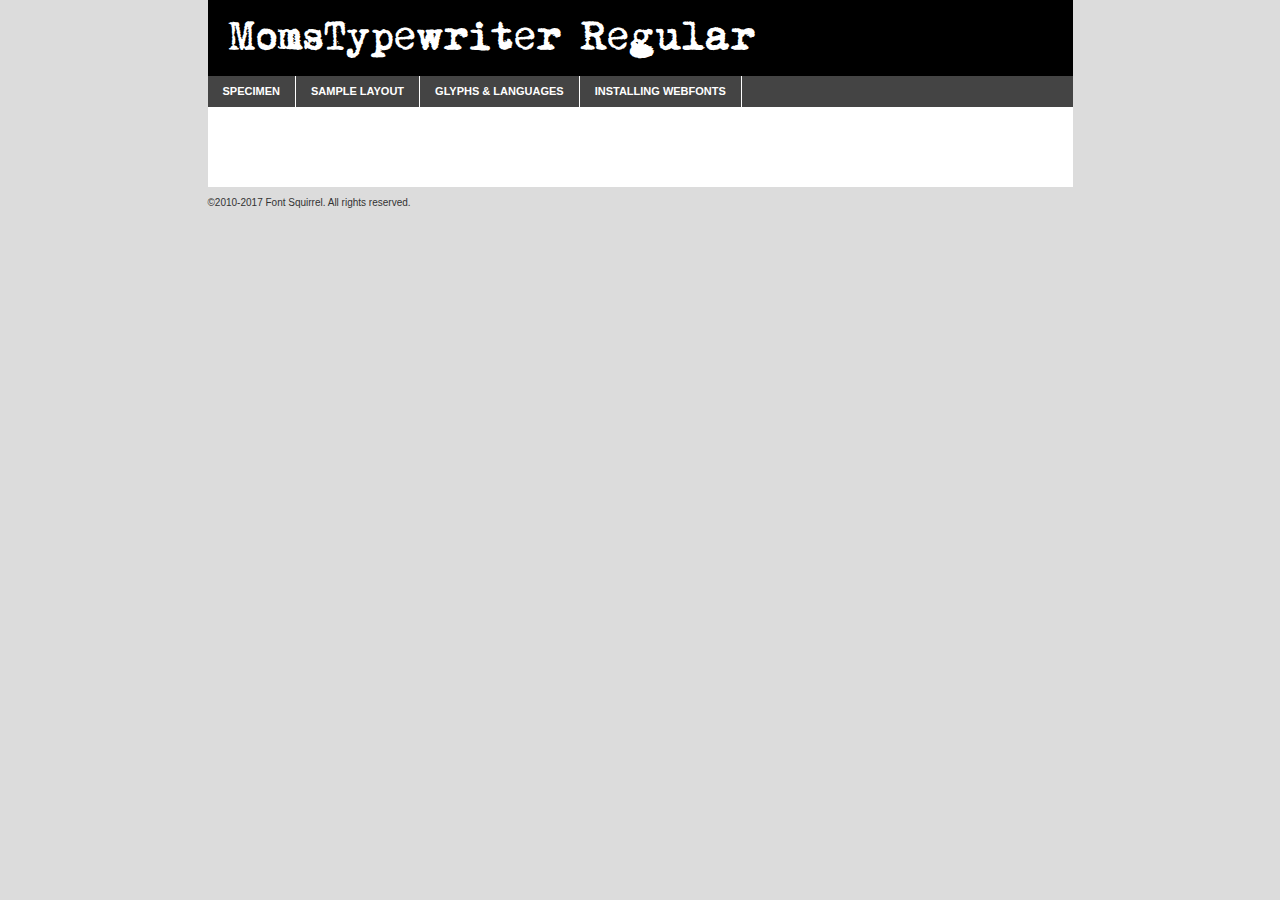
<file: basic-styling/fonts/momtypewriter-demo.html>
<!DOCTYPE html PUBLIC "-//W3C//DTD XHTML 1.0 Transitional//EN"
        "http://www.w3.org/TR/xhtml1/DTD/xhtml1-transitional.dtd">

<html xmlns="http://www.w3.org/1999/xhtml" xml:lang="en" lang="en">
<head>
    <meta http-equiv="Content-Type" content="text/html; charset=utf-8"/>
    <script src="http://ajax.googleapis.com/ajax/libs/jquery/1.7.2/jquery.min.js" type="text/javascript" charset="utf-8"></script>
    <script type="text/javascript">
		(function($) {
			$.fn.easyTabs = function(option) {
				var param = jQuery.extend({ fadeSpeed: 'fast', defaultContent: 1, activeClass: 'active' }, option);
				$(this).each(function() {
					var thisId = '#' + this.id;
					if ( param.defaultContent == '' )
					{
						param.defaultContent = 1;
					}
					if ( typeof param.defaultContent == 'number' )
					{
						var defaultTab = $(thisId + ' .tabs li:eq(' + (param.defaultContent - 1) + ') a').attr('href').substr(1);
					}
					else
					{
						var defaultTab = param.defaultContent;
					}
					$(thisId + ' .tabs li a').each(function() {
						var tabToHide = $(this).attr('href').substr(1);
						$('#' + tabToHide).addClass('easytabs-tab-content');
					});
					hideAll();
					changeContent(defaultTab);

					function hideAll() {$(thisId + ' .easytabs-tab-content').hide();}

					function changeContent(tabId)
					{
						hideAll();
						$(thisId + ' .tabs li').removeClass(param.activeClass);
						$(thisId + ' .tabs li a[href=#' + tabId + ']').closest('li').addClass(param.activeClass);
						if ( param.fadeSpeed != 'none' )
						{
							$(thisId + ' #' + tabId).fadeIn(param.fadeSpeed);
						}
						else
						{
							$(thisId + ' #' + tabId).show();
						}
					}

					$(thisId + ' .tabs li').click(function() {
						var tabId = $(this).find('a').attr('href').substr(1);
						changeContent(tabId);
						return false;
					});
				});
			}
		})(jQuery);
    </script>
    <link rel="stylesheet" href="specimen_files/specimen_stylesheet.css" type="text/css" charset="utf-8"/>
    <link rel="stylesheet" href="stylesheet.css" type="text/css" charset="utf-8"/>

    <style type="text/css">
        		body {
			font-family: 'momstypewriterregular';
        		}

            </style>

    <title>MomsTypewriter Regular Specimen</title>


    <script type="text/javascript" charset="utf-8">
		$(document).ready(function() {
			$('#container').easyTabs({ defaultContent: 1 });
		});
    </script>
</head>

<body>
<div id="container">
    <div id="header">
		MomsTypewriter Regular    </div>
    <ul class="tabs">
        <li><a href="#specimen">Specimen</a></li>
        <li><a href="#layout">Sample Layout</a></li>
		        <li><a href="#glyphs">Glyphs &amp; Languages</a></li>
        <li><a href="#installing">Installing Webfonts</a></li>

    </ul>

    <div id="main_content">


        <div id="specimen">

            <div class="section">
                <div class="grid12 firstcol">
                    <div class="huge">AaBb</div>
                </div>
            </div>

            <div class="section">
                <div class="glyph_range">A&#x200B;B&#x200b;C&#x200b;D&#x200b;E&#x200b;F&#x200b;G&#x200b;H&#x200b;I&#x200b;J&#x200b;K&#x200b;L&#x200b;M&#x200b;N&#x200b;O&#x200b;P&#x200b;Q&#x200b;R&#x200b;S&#x200b;T&#x200b;U&#x200b;V&#x200b;W&#x200b;X&#x200b;Y&#x200b;Z&#x200b;a&#x200b;b&#x200b;c&#x200b;d&#x200b;e&#x200b;f&#x200b;g&#x200b;h&#x200b;i&#x200b;j&#x200b;k&#x200b;l&#x200b;m&#x200b;n&#x200b;o&#x200b;p&#x200b;q&#x200b;r&#x200b;s&#x200b;t&#x200b;u&#x200b;v&#x200b;w&#x200b;x&#x200b;y&#x200b;z&#x200b;1&#x200b;2&#x200b;3&#x200b;4&#x200b;5&#x200b;6&#x200b;7&#x200b;8&#x200b;9&#x200b;0&#x200b;&amp;&#x200b;.&#x200b;,&#x200b;?&#x200b;!&#x200b;&#64;&#x200b;(&#x200b;)&#x200b;#&#x200b;$&#x200b;%&#x200b;*&#x200b;+&#x200b;-&#x200b;=&#x200b;:&#x200b;;</div>
            </div>
            <div class="section">
                <div class="grid12 firstcol">
                    <table class="sample_table">
                        <tr>
                            <td>10</td>
                            <td class="size10">abcdefghijklmnopqrstuvwxyzABCDEFGHIJKLMNOPQRSTUVWXYZ0123456789abcdefghijklmnopqrstuvwxyzABCDEFGHIJKLMNOPQRSTUVWXYZ0123456789abcdefghijklmnopqrstuvwxyzABCDEFGHIJKLMNOPQRSTUVWXYZ</td>
                        </tr>
                        <tr>
                            <td>11</td>
                            <td class="size11">abcdefghijklmnopqrstuvwxyzABCDEFGHIJKLMNOPQRSTUVWXYZ0123456789abcdefghijklmnopqrstuvwxyzABCDEFGHIJKLMNOPQRSTUVWXYZ0123456789abcdefghijklmnopqrstuvwxyzABCDEFGHIJKLMNOPQRSTUVWXYZ</td>
                        </tr>
                        <tr>
                            <td>12</td>
                            <td class="size12">abcdefghijklmnopqrstuvwxyzABCDEFGHIJKLMNOPQRSTUVWXYZ0123456789abcdefghijklmnopqrstuvwxyzABCDEFGHIJKLMNOPQRSTUVWXYZ0123456789abcdefghijklmnopqrstuvwxyzABCDEFGHIJKLMNOPQRSTUVWXYZ</td>
                        </tr>
                        <tr>
                            <td>13</td>
                            <td class="size13">abcdefghijklmnopqrstuvwxyzABCDEFGHIJKLMNOPQRSTUVWXYZ0123456789abcdefghijklmnopqrstuvwxyzABCDEFGHIJKLMNOPQRSTUVWXYZ0123456789abcdefghijklmnopqrstuvwxyzABCDEFGHIJKLMNOPQRSTUVWXYZ</td>
                        </tr>
                        <tr>
                            <td>14</td>
                            <td class="size14">abcdefghijklmnopqrstuvwxyzABCDEFGHIJKLMNOPQRSTUVWXYZ0123456789abcdefghijklmnopqrstuvwxyzABCDEFGHIJKLMNOPQRSTUVWXYZ0123456789abcdefghijklmnopqrstuvwxyzABCDEFGHIJKLMNOPQRSTUVWXYZ</td>
                        </tr>
                        <tr>
                            <td>16</td>
                            <td class="size16">abcdefghijklmnopqrstuvwxyzABCDEFGHIJKLMNOPQRSTUVWXYZ0123456789abcdefghijklmnopqrstuvwxyzABCDEFGHIJKLMNOPQRSTUVWXYZ</td>
                        </tr>
                        <tr>
                            <td>18</td>
                            <td class="size18">abcdefghijklmnopqrstuvwxyzABCDEFGHIJKLMNOPQRSTUVWXYZ0123456789abcdefghijklmnopqrstuvwxyzABCDEFGHIJKLMNOPQRSTUVWXYZ</td>
                        </tr>
                        <tr>
                            <td>20</td>
                            <td class="size20">abcdefghijklmnopqrstuvwxyzABCDEFGHIJKLMNOPQRSTUVWXYZ0123456789abcdefghijklmnopqrstuvwxyzABCDEFGHIJKLMNOPQRSTUVWXYZ</td>
                        </tr>
                        <tr>
                            <td>24</td>
                            <td class="size24">abcdefghijklmnopqrstuvwxyzABCDEFGHIJKLMNOPQRSTUVWXYZ0123456789abcdefghijklmnopqrstuvwxyzABCDEFGHIJKLMNOPQRSTUVWXYZ</td>
                        </tr>
                        <tr>
                            <td>30</td>
                            <td class="size30">abcdefghijklmnopqrstuvwxyzABCDEFGHIJKLMNOPQRSTUVWXYZ0123456789abcdefghijklmnopqrstuvwxyzABCDEFGHIJKLMNOPQRSTUVWXYZ</td>
                        </tr>
                        <tr>
                            <td>36</td>
                            <td class="size36">abcdefghijklmnopqrstuvwxyzABCDEFGHIJKLMNOPQRSTUVWXYZ0123456789abcdefghijklmnopqrstuvwxyzABCDEFGHIJKLMNOPQRSTUVWXYZ</td>
                        </tr>
                        <tr>
                            <td>48</td>
                            <td class="size48">abcdefghijklmnopqrstuvwxyzABCDEFGHIJKLMNOPQRSTUVWXYZ0123456789abcdefghijklmnopqrstuvwxyzABCDEFGHIJKLMNOPQRSTUVWXYZ</td>
                        </tr>
                        <tr>
                            <td>60</td>
                            <td class="size60">abcdefghijklmnopqrstuvwxyzABCDEFGHIJKLMNOPQRSTUVWXYZ0123456789abcdefghijklmnopqrstuvwxyzABCDEFGHIJKLMNOPQRSTUVWXYZ</td>
                        </tr>
                        <tr>
                            <td>72</td>
                            <td class="size72">abcdefghijklmnopqrstuvwxyzABCDEFGHIJKLMNOPQRSTUVWXYZ0123456789abcdefghijklmnopqrstuvwxyzABCDEFGHIJKLMNOPQRSTUVWXYZ</td>
                        </tr>
                        <tr>
                            <td>90</td>
                            <td class="size90">abcdefghijklmnopqrstuvwxyzABCDEFGHIJKLMNOPQRSTUVWXYZ0123456789abcdefghijklmnopqrstuvwxyzABCDEFGHIJKLMNOPQRSTUVWXYZ</td>
                        </tr>
                    </table>

                </div>

            </div>


            <div class="section" id="bodycomparison">


                <div id="xheight">
                    <div class="fontbody">&#x25FC;&#x25FC;&#x25FC;&#x25FC;&#x25FC;&#x25FC;&#x25FC;&#x25FC;&#x25FC;&#x25FC;&#x25FC;&#x25FC;&#x25FC;&#x25FC;&#x25FC;&#x25FC;&#x25FC;&#x25FC;&#x25FC;&#x25FC;&#x25FC;&#x25FC;&#x25FC;&#x25FC;&#x25FC;&#x25FC;&#x25FC;&#x25FC;&#x25FC;&#x25FC;&#x25FC;&#x25FC;&#x25FC;&#x25FC;&#x25FC;&#x25FC;&#x25FC;&#x25FC;&#x25FC;&#x25FC;&#x25FC;&#x25FC;&#x25FC;&#x25FC;&#x25FC;&#x25FC;&#x25FC;&#x25FC;&#x25FC;&#x25FC;&#x25FC;&#x25FC;&#x25FC;&#x25FC;&#x25FC;&#x25FC;&#x25FC;&#x25FC;&#x25FC;&#x25FC;&#x25FC;&#x25FC;&#x25FC;&#x25FC;&#x25FC;&#x25FC;&#x25FC;&#x25FC;&#x25FC;&#x25FC;&#x25FC;&#x25FC;&#x25FC;&#x25FC;&#x25FC;&#x25FC;&#x25FC;&#x25FC;&#x25FC;&#x25FC;&#x25FC;&#x25FC;&#x25FC;&#x25FC;&#x25FC;&#x25FC;&#x25FC;&#x25FC;&#x25FC;&#x25FC;&#x25FC;&#x25FC;&#x25FC;&#x25FC;&#x25FC;&#x25FC;&#x25FC;&#x25FC;&#x25FC;body</div>
                    <div class="arialbody">body</div>
                    <div class="verdanabody">body</div>
                    <div class="georgiabody">body</div>
                </div>
                <div class="fontbody" style="z-index:1">
                    body<span>MomsTypewriter Regular</span>
                </div>
                <div class="arialbody" style="z-index:1">
                    body<span>Arial</span>
                </div>
                <div class="verdanabody" style="z-index:1">
                    body<span>Verdana</span>
                </div>
                <div class="georgiabody" style="z-index:1">
                    body<span>Georgia</span>
                </div>


            </div>


            <div class="section psample psample_row1" id="">

                <div class="grid2 firstcol">
                    <p class="size10"><span>10.</span>Aenean lacinia bibendum nulla sed consectetur. Fusce dapibus, tellus ac cursus commodo, tortor mauris condimentum nibh, ut fermentum massa justo sit amet risus. Nullam id dolor id nibh ultricies vehicula ut id elit. Cum sociis natoque penatibus et magnis dis parturient montes, nascetur ridiculus mus. Nulla vitae elit libero, a pharetra augue.</p>

                </div>
                <div class="grid3">
                    <p class="size11"><span>11.</span>Aenean lacinia bibendum nulla sed consectetur. Fusce dapibus, tellus ac cursus commodo, tortor mauris condimentum nibh, ut fermentum massa justo sit amet risus. Nullam id dolor id nibh ultricies vehicula ut id elit. Cum sociis natoque penatibus et magnis dis parturient montes, nascetur ridiculus mus. Nulla vitae elit libero, a pharetra augue.</p>

                </div>
                <div class="grid3">
                    <p class="size12"><span>12.</span>Aenean lacinia bibendum nulla sed consectetur. Fusce dapibus, tellus ac cursus commodo, tortor mauris condimentum nibh, ut fermentum massa justo sit amet risus. Nullam id dolor id nibh ultricies vehicula ut id elit. Cum sociis natoque penatibus et magnis dis parturient montes, nascetur ridiculus mus. Nulla vitae elit libero, a pharetra augue.</p>

                </div>
                <div class="grid4">
                    <p class="size13"><span>13.</span>Aenean lacinia bibendum nulla sed consectetur. Fusce dapibus, tellus ac cursus commodo, tortor mauris condimentum nibh, ut fermentum massa justo sit amet risus. Nullam id dolor id nibh ultricies vehicula ut id elit. Cum sociis natoque penatibus et magnis dis parturient montes, nascetur ridiculus mus. Nulla vitae elit libero, a pharetra augue.</p>

                </div>
                <div class="white_blend"></div>

            </div>
            <div class="section psample psample_row2" id="">
                <div class="grid3 firstcol">
                    <p class="size14"><span>14.</span>Aenean lacinia bibendum nulla sed consectetur. Fusce dapibus, tellus ac cursus commodo, tortor mauris condimentum nibh, ut fermentum massa justo sit amet risus. Nullam id dolor id nibh ultricies vehicula ut id elit. Cum sociis natoque penatibus et magnis dis parturient montes, nascetur ridiculus mus. Nulla vitae elit libero, a pharetra augue.</p>

                </div>
                <div class="grid4">
                    <p class="size16"><span>16.</span>Aenean lacinia bibendum nulla sed consectetur. Fusce dapibus, tellus ac cursus commodo, tortor mauris condimentum nibh, ut fermentum massa justo sit amet risus. Nullam id dolor id nibh ultricies vehicula ut id elit. Cum sociis natoque penatibus et magnis dis parturient montes, nascetur ridiculus mus. Nulla vitae elit libero, a pharetra augue.</p>

                </div>
                <div class="grid5">
                    <p class="size18"><span>18.</span>Aenean lacinia bibendum nulla sed consectetur. Fusce dapibus, tellus ac cursus commodo, tortor mauris condimentum nibh, ut fermentum massa justo sit amet risus. Nullam id dolor id nibh ultricies vehicula ut id elit. Cum sociis natoque penatibus et magnis dis parturient montes, nascetur ridiculus mus. Nulla vitae elit libero, a pharetra augue.</p>

                </div>

                <div class="white_blend"></div>

            </div>

            <div class="section psample psample_row3" id="">
                <div class="grid5 firstcol">
                    <p class="size20"><span>20.</span>Aenean lacinia bibendum nulla sed consectetur. Fusce dapibus, tellus ac cursus commodo, tortor mauris condimentum nibh, ut fermentum massa justo sit amet risus. Nullam id dolor id nibh ultricies vehicula ut id elit. Cum sociis natoque penatibus et magnis dis parturient montes, nascetur ridiculus mus. Nulla vitae elit libero, a pharetra augue.</p>
                </div>
                <div class="grid7">
                    <p class="size24"><span>24.</span>Aenean lacinia bibendum nulla sed consectetur. Fusce dapibus, tellus ac cursus commodo, tortor mauris condimentum nibh, ut fermentum massa justo sit amet risus. Nullam id dolor id nibh ultricies vehicula ut id elit. Cum sociis natoque penatibus et magnis dis parturient montes, nascetur ridiculus mus. Nulla vitae elit libero, a pharetra augue.</p>
                </div>

                <div class="white_blend"></div>

            </div>

            <div class="section psample psample_row4" id="">
                <div class="grid12 firstcol">
                    <p class="size30"><span>30.</span>Aenean lacinia bibendum nulla sed consectetur. Fusce dapibus, tellus ac cursus commodo, tortor mauris condimentum nibh, ut fermentum massa justo sit amet risus. Nullam id dolor id nibh ultricies vehicula ut id elit. Cum sociis natoque penatibus et magnis dis parturient montes, nascetur ridiculus mus. Nulla vitae elit libero, a pharetra augue.</p>
                </div>
                <div class="white_blend"></div>

            </div>


            <div class="section psample psample_row1 fullreverse">
                <div class="grid2 firstcol">
                    <p class="size10"><span>10.</span>Aenean lacinia bibendum nulla sed consectetur. Fusce dapibus, tellus ac cursus commodo, tortor mauris condimentum nibh, ut fermentum massa justo sit amet risus. Nullam id dolor id nibh ultricies vehicula ut id elit. Cum sociis natoque penatibus et magnis dis parturient montes, nascetur ridiculus mus. Nulla vitae elit libero, a pharetra augue.</p>

                </div>
                <div class="grid3">
                    <p class="size11"><span>11.</span>Aenean lacinia bibendum nulla sed consectetur. Fusce dapibus, tellus ac cursus commodo, tortor mauris condimentum nibh, ut fermentum massa justo sit amet risus. Nullam id dolor id nibh ultricies vehicula ut id elit. Cum sociis natoque penatibus et magnis dis parturient montes, nascetur ridiculus mus. Nulla vitae elit libero, a pharetra augue.</p>

                </div>
                <div class="grid3">
                    <p class="size12"><span>12.</span>Aenean lacinia bibendum nulla sed consectetur. Fusce dapibus, tellus ac cursus commodo, tortor mauris condimentum nibh, ut fermentum massa justo sit amet risus. Nullam id dolor id nibh ultricies vehicula ut id elit. Cum sociis natoque penatibus et magnis dis parturient montes, nascetur ridiculus mus. Nulla vitae elit libero, a pharetra augue.</p>

                </div>
                <div class="grid4">
                    <p class="size13"><span>13.</span>Aenean lacinia bibendum nulla sed consectetur. Fusce dapibus, tellus ac cursus commodo, tortor mauris condimentum nibh, ut fermentum massa justo sit amet risus. Nullam id dolor id nibh ultricies vehicula ut id elit. Cum sociis natoque penatibus et magnis dis parturient montes, nascetur ridiculus mus. Nulla vitae elit libero, a pharetra augue.</p>

                </div>
                <div class="black_blend"></div>

            </div>

            <div class="section psample psample_row2 fullreverse">
                <div class="grid3 firstcol">
                    <p class="size14"><span>14.</span>Aenean lacinia bibendum nulla sed consectetur. Fusce dapibus, tellus ac cursus commodo, tortor mauris condimentum nibh, ut fermentum massa justo sit amet risus. Nullam id dolor id nibh ultricies vehicula ut id elit. Cum sociis natoque penatibus et magnis dis parturient montes, nascetur ridiculus mus. Nulla vitae elit libero, a pharetra augue.</p>

                </div>
                <div class="grid4">
                    <p class="size16"><span>16.</span>Aenean lacinia bibendum nulla sed consectetur. Fusce dapibus, tellus ac cursus commodo, tortor mauris condimentum nibh, ut fermentum massa justo sit amet risus. Nullam id dolor id nibh ultricies vehicula ut id elit. Cum sociis natoque penatibus et magnis dis parturient montes, nascetur ridiculus mus. Nulla vitae elit libero, a pharetra augue.</p>

                </div>
                <div class="grid5">
                    <p class="size18"><span>18.</span>Aenean lacinia bibendum nulla sed consectetur. Fusce dapibus, tellus ac cursus commodo, tortor mauris condimentum nibh, ut fermentum massa justo sit amet risus. Nullam id dolor id nibh ultricies vehicula ut id elit. Cum sociis natoque penatibus et magnis dis parturient montes, nascetur ridiculus mus. Nulla vitae elit libero, a pharetra augue.</p>

                </div>
                <div class="black_blend"></div>

            </div>

            <div class="section psample fullreverse psample_row3" id="">
                <div class="grid5 firstcol">
                    <p class="size20"><span>20.</span>Aenean lacinia bibendum nulla sed consectetur. Fusce dapibus, tellus ac cursus commodo, tortor mauris condimentum nibh, ut fermentum massa justo sit amet risus. Nullam id dolor id nibh ultricies vehicula ut id elit. Cum sociis natoque penatibus et magnis dis parturient montes, nascetur ridiculus mus. Nulla vitae elit libero, a pharetra augue.</p>
                </div>
                <div class="grid7">
                    <p class="size24"><span>24.</span>Aenean lacinia bibendum nulla sed consectetur. Fusce dapibus, tellus ac cursus commodo, tortor mauris condimentum nibh, ut fermentum massa justo sit amet risus. Nullam id dolor id nibh ultricies vehicula ut id elit. Cum sociis natoque penatibus et magnis dis parturient montes, nascetur ridiculus mus. Nulla vitae elit libero, a pharetra augue.</p>
                </div>

                <div class="black_blend"></div>

            </div>

            <div class="section psample fullreverse psample_row4" id="" style="border-bottom: 20px #000 solid;">
                <div class="grid12 firstcol">
                    <p class="size30"><span>30.</span>Aenean lacinia bibendum nulla sed consectetur. Fusce dapibus, tellus ac cursus commodo, tortor mauris condimentum nibh, ut fermentum massa justo sit amet risus. Nullam id dolor id nibh ultricies vehicula ut id elit. Cum sociis natoque penatibus et magnis dis parturient montes, nascetur ridiculus mus. Nulla vitae elit libero, a pharetra augue.</p>
                </div>
                <div class="black_blend"></div>

            </div>


        </div>

        <div id="layout">

            <div class="section">

                <div class="grid12 firstcol">
                    <h1>Lorem Ipsum Dolor</h1>
                    <h2>Etiam porta sem malesuada magna mollis euismod</h2>

                    <p class="byline">By <a href="#link">Aenean Lacinia</a></p>
                </div>
            </div>
            <div class="section">
                <div class="grid8 firstcol">
                    <p class="large">Donec sed odio dui. Morbi leo risus, porta ac consectetur ac, vestibulum at eros. Fusce dapibus, tellus ac cursus commodo, tortor mauris condimentum nibh, ut fermentum massa justo sit amet risus. </p>


                    <h3>Pellentesque ornare sem</h3>

                    <p>Maecenas sed diam eget risus varius blandit sit amet non magna. Maecenas faucibus mollis interdum. Donec ullamcorper nulla non metus auctor fringilla. Nullam id dolor id nibh ultricies vehicula ut id elit. Nullam id dolor id nibh ultricies vehicula ut id elit. </p>

                    <p>Aenean eu leo quam. Pellentesque ornare sem lacinia quam venenatis vestibulum. Lorem ipsum dolor sit amet, consectetur adipiscing elit. Cum sociis natoque penatibus et magnis dis parturient montes, nascetur ridiculus mus. </p>

                    <p>Nulla vitae elit libero, a pharetra augue. Praesent commodo cursus magna, vel scelerisque nisl consectetur et. Aenean lacinia bibendum nulla sed consectetur. </p>

                    <p>Nullam quis risus eget urna mollis ornare vel eu leo. Nullam quis risus eget urna mollis ornare vel eu leo. Maecenas sed diam eget risus varius blandit sit amet non magna. Donec ullamcorper nulla non metus auctor fringilla. </p>

                    <h3>Cras mattis consectetur</h3>

                    <p>Aenean eu leo quam. Pellentesque ornare sem lacinia quam venenatis vestibulum. Aenean lacinia bibendum nulla sed consectetur. Integer posuere erat a ante venenatis dapibus posuere velit aliquet. Cras mattis consectetur purus sit amet fermentum. </p>

                    <p>Nullam id dolor id nibh ultricies vehicula ut id elit. Nullam quis risus eget urna mollis ornare vel eu leo. Cras mattis consectetur purus sit amet fermentum.</p>
                </div>

                <div class="grid4 sidebar">

                    <div class="box reverse">
                        <p class="last">Nullam quis risus eget urna mollis ornare vel eu leo. Donec ullamcorper nulla non metus auctor fringilla. Cras mattis consectetur purus sit amet fermentum. Sed posuere consectetur est at lobortis. Lorem ipsum dolor sit amet, consectetur adipiscing elit. </p>
                    </div>

                    <p class="caption">Maecenas sed diam eget risus varius.</p>

                    <p>Vestibulum id ligula porta felis euismod semper. Integer posuere erat a ante venenatis dapibus posuere velit aliquet. Vestibulum id ligula porta felis euismod semper. Sed posuere consectetur est at lobortis. Maecenas sed diam eget risus varius blandit sit amet non magna. Fusce dapibus, tellus ac cursus commodo, tortor mauris condimentum nibh, ut fermentum massa justo sit amet risus. </p>


                    <p>Duis mollis, est non commodo luctus, nisi erat porttitor ligula, eget lacinia odio sem nec elit. Aenean lacinia bibendum nulla sed consectetur. Vivamus sagittis lacus vel augue laoreet rutrum faucibus dolor auctor. Aenean lacinia bibendum nulla sed consectetur. Nullam quis risus eget urna mollis ornare vel eu leo. </p>

                    <p>Praesent commodo cursus magna, vel scelerisque nisl consectetur et. Donec ullamcorper nulla non metus auctor fringilla. Maecenas faucibus mollis interdum. Fusce dapibus, tellus ac cursus commodo, tortor mauris condimentum nibh, ut fermentum massa justo sit amet risus. </p>

                </div>
            </div>

        </div>


		

        <div id="glyphs">
            <div class="section">
                <div class="grid12 firstcol">

                    <h1>Language Support</h1>
                    <p>The subset of MomsTypewriter Regular in this kit supports the following languages:<br/>

						English, German, Arrernte, Bislama, Cebuano, Fijian, Gilbertese, Hmong, Hopi, Ibanag, Iloko_ilokano, Interglossa_glosa, Interlingua, Lojban, Norfolk_pitcairnese, Oromo, Rotokas, Seychelles_creole, Shona, Somali, Southern_ndebele, Swahili, Swati_swazi, Tok_pisin, Volapuk, Warlpiri, Xhosa, Zulu, Latinbasic, Demo                    </p>
                    <h1>Glyph Chart</h1>
                    <p>The subset of MomsTypewriter Regular in this kit includes all the glyphs listed below. Unicode entities are included above each glyph to help you insert individual characters into your layout.</p>
                    <div id="glyph_chart">

																				                                <div><p>&amp;#13;</p>&#13;</div>
																				                                <div><p>&amp;#32;</p>&#32;</div>
																				                                <div><p>&amp;#33;</p>&#33;</div>
																				                                <div><p>&amp;#34;</p>&#34;</div>
																				                                <div><p>&amp;#37;</p>&#37;</div>
																				                                <div><p>&amp;#38;</p>&#38;</div>
																				                                <div><p>&amp;#39;</p>&#39;</div>
																				                                <div><p>&amp;#40;</p>&#40;</div>
																				                                <div><p>&amp;#41;</p>&#41;</div>
																				                                <div><p>&amp;#43;</p>&#43;</div>
																				                                <div><p>&amp;#44;</p>&#44;</div>
																				                                <div><p>&amp;#45;</p>&#45;</div>
																				                                <div><p>&amp;#46;</p>&#46;</div>
																				                                <div><p>&amp;#47;</p>&#47;</div>
																				                                <div><p>&amp;#50;</p>&#50;</div>
																				                                <div><p>&amp;#51;</p>&#51;</div>
																				                                <div><p>&amp;#52;</p>&#52;</div>
																				                                <div><p>&amp;#53;</p>&#53;</div>
																				                                <div><p>&amp;#54;</p>&#54;</div>
																				                                <div><p>&amp;#55;</p>&#55;</div>
																				                                <div><p>&amp;#56;</p>&#56;</div>
																				                                <div><p>&amp;#57;</p>&#57;</div>
																				                                <div><p>&amp;#58;</p>&#58;</div>
																				                                <div><p>&amp;#59;</p>&#59;</div>
																				                                <div><p>&amp;#61;</p>&#61;</div>
																				                                <div><p>&amp;#63;</p>&#63;</div>
																				                                <div><p>&amp;#65;</p>&#65;</div>
																				                                <div><p>&amp;#66;</p>&#66;</div>
																				                                <div><p>&amp;#67;</p>&#67;</div>
																				                                <div><p>&amp;#68;</p>&#68;</div>
																				                                <div><p>&amp;#69;</p>&#69;</div>
																				                                <div><p>&amp;#70;</p>&#70;</div>
																				                                <div><p>&amp;#71;</p>&#71;</div>
																				                                <div><p>&amp;#72;</p>&#72;</div>
																				                                <div><p>&amp;#73;</p>&#73;</div>
																				                                <div><p>&amp;#74;</p>&#74;</div>
																				                                <div><p>&amp;#75;</p>&#75;</div>
																				                                <div><p>&amp;#76;</p>&#76;</div>
																				                                <div><p>&amp;#77;</p>&#77;</div>
																				                                <div><p>&amp;#78;</p>&#78;</div>
																				                                <div><p>&amp;#79;</p>&#79;</div>
																				                                <div><p>&amp;#80;</p>&#80;</div>
																				                                <div><p>&amp;#81;</p>&#81;</div>
																				                                <div><p>&amp;#82;</p>&#82;</div>
																				                                <div><p>&amp;#83;</p>&#83;</div>
																				                                <div><p>&amp;#84;</p>&#84;</div>
																				                                <div><p>&amp;#85;</p>&#85;</div>
																				                                <div><p>&amp;#86;</p>&#86;</div>
																				                                <div><p>&amp;#87;</p>&#87;</div>
																				                                <div><p>&amp;#88;</p>&#88;</div>
																				                                <div><p>&amp;#89;</p>&#89;</div>
																				                                <div><p>&amp;#90;</p>&#90;</div>
																				                                <div><p>&amp;#94;</p>&#94;</div>
																				                                <div><p>&amp;#95;</p>&#95;</div>
																				                                <div><p>&amp;#96;</p>&#96;</div>
																				                                <div><p>&amp;#97;</p>&#97;</div>
																				                                <div><p>&amp;#98;</p>&#98;</div>
																				                                <div><p>&amp;#99;</p>&#99;</div>
																				                                <div><p>&amp;#100;</p>&#100;</div>
																				                                <div><p>&amp;#101;</p>&#101;</div>
																				                                <div><p>&amp;#102;</p>&#102;</div>
																				                                <div><p>&amp;#103;</p>&#103;</div>
																				                                <div><p>&amp;#104;</p>&#104;</div>
																				                                <div><p>&amp;#105;</p>&#105;</div>
																				                                <div><p>&amp;#106;</p>&#106;</div>
																				                                <div><p>&amp;#107;</p>&#107;</div>
																				                                <div><p>&amp;#108;</p>&#108;</div>
																				                                <div><p>&amp;#109;</p>&#109;</div>
																				                                <div><p>&amp;#110;</p>&#110;</div>
																				                                <div><p>&amp;#111;</p>&#111;</div>
																				                                <div><p>&amp;#112;</p>&#112;</div>
																				                                <div><p>&amp;#113;</p>&#113;</div>
																				                                <div><p>&amp;#114;</p>&#114;</div>
																				                                <div><p>&amp;#115;</p>&#115;</div>
																				                                <div><p>&amp;#116;</p>&#116;</div>
																				                                <div><p>&amp;#117;</p>&#117;</div>
																				                                <div><p>&amp;#118;</p>&#118;</div>
																				                                <div><p>&amp;#119;</p>&#119;</div>
																				                                <div><p>&amp;#120;</p>&#120;</div>
																				                                <div><p>&amp;#121;</p>&#121;</div>
																				                                <div><p>&amp;#122;</p>&#122;</div>
																				                                <div><p>&amp;#160;</p>&#160;</div>
																				                                <div><p>&amp;#167;</p>&#167;</div>
																				                                <div><p>&amp;#173;</p>&#173;</div>
																				                                <div><p>&amp;#180;</p>&#180;</div>
																				                                <div><p>&amp;#196;</p>&#196;</div>
																				                                <div><p>&amp;#214;</p>&#214;</div>
																				                                <div><p>&amp;#220;</p>&#220;</div>
																				                                <div><p>&amp;#223;</p>&#223;</div>
																				                                <div><p>&amp;#228;</p>&#228;</div>
																				                                <div><p>&amp;#246;</p>&#246;</div>
																				                                <div><p>&amp;#252;</p>&#252;</div>
																				                                <div><p>&amp;#8192;</p>&#8192;</div>
																				                                <div><p>&amp;#8193;</p>&#8193;</div>
																				                                <div><p>&amp;#8194;</p>&#8194;</div>
																				                                <div><p>&amp;#8195;</p>&#8195;</div>
																				                                <div><p>&amp;#8196;</p>&#8196;</div>
																				                                <div><p>&amp;#8197;</p>&#8197;</div>
																				                                <div><p>&amp;#8198;</p>&#8198;</div>
																				                                <div><p>&amp;#8199;</p>&#8199;</div>
																				                                <div><p>&amp;#8200;</p>&#8200;</div>
																				                                <div><p>&amp;#8201;</p>&#8201;</div>
																				                                <div><p>&amp;#8202;</p>&#8202;</div>
																				                                <div><p>&amp;#8208;</p>&#8208;</div>
																				                                <div><p>&amp;#8209;</p>&#8209;</div>
																				                                <div><p>&amp;#8210;</p>&#8210;</div>
																				                                <div><p>&amp;#8211;</p>&#8211;</div>
																				                                <div><p>&amp;#8212;</p>&#8212;</div>
																				                                <div><p>&amp;#8216;</p>&#8216;</div>
																				                                <div><p>&amp;#8217;</p>&#8217;</div>
																				                                <div><p>&amp;#8218;</p>&#8218;</div>
																				                                <div><p>&amp;#8220;</p>&#8220;</div>
																				                                <div><p>&amp;#8221;</p>&#8221;</div>
																				                                <div><p>&amp;#8222;</p>&#8222;</div>
																				                                <div><p>&amp;#8239;</p>&#8239;</div>
																				                                <div><p>&amp;#8287;</p>&#8287;</div>
																				                                <div><p>&amp;#9724;</p>&#9724;</div>
																																													                    </div>
                </div>


            </div>
        </div>


        <div id="specs">

        </div>

        <div id="installing">
            <div class="section">
                <div class="grid7 firstcol">
                    <h1>Installing Webfonts</h1>

                    <p>Webfonts are supported by all major browser platforms but not all in the same way. There are currently four different font formats that must be included in order to target all browsers. This includes TTF, WOFF, EOT and SVG.</p>

                    <h2>1. Upload your webfonts</h2>
                    <p>You must upload your webfont kit to your website. They should be in or near the same directory as your CSS files.</p>

                    <h2>2. Include the webfont stylesheet</h2>
                    <p>A special CSS @font-face declaration helps the various browsers select the appropriate font it needs without causing you a bunch of headaches. Learn more about this syntax by reading the <a href="https://www.fontspring.com/blog/further-hardening-of-the-bulletproof-syntax">Fontspring blog post</a> about it. The code for it is as follows:</p>


                    <code>
                        @font-face{
                        font-family: 'MyWebFont';
                        src: url('WebFont.eot');
                        src: url('WebFont.eot?#iefix') format('embedded-opentype'),
                        url('WebFont.woff') format('woff'),
                        url('WebFont.ttf') format('truetype'),
                        url('WebFont.svg#webfont') format('svg');
                        }
                    </code>

                    <p>We've already gone ahead and generated the code for you. All you have to do is link to the stylesheet in your HTML, like this:</p>
                    <code>&lt;link rel=&quot;stylesheet&quot; href=&quot;stylesheet.css&quot; type=&quot;text/css&quot; charset=&quot;utf-8&quot; /&gt;</code>

                    <h2>3. Modify your own stylesheet</h2>
                    <p>To take advantage of your new fonts, you must tell your stylesheet to use them. Look at the original @font-face declaration above and find the property called "font-family." The name linked there will be what you use to reference the font. Prepend that webfont name to the font stack in the "font-family" property, inside the selector you want to change. For example:</p>
                    <code>p { font-family: 'WebFont', Arial, sans-serif; }</code>

                    <h2>4. Test</h2>
                    <p>Getting webfonts to work cross-browser <em>can</em> be tricky. Use the information in the sidebar to help you if you find that fonts aren't loading in a particular browser.</p>
                </div>

                <div class="grid5 sidebar">
                    <div class="box">
                        <h2>Troubleshooting<br/>Font-Face Problems</h2>
                        <p>Having trouble getting your webfonts to load in your new website? Here are some tips to sort out what might be the problem.</p>

                        <h3>Fonts not showing in any browser</h3>

                        <p>This sounds like you need to work on the plumbing. You either did not upload the fonts to the correct directory, or you did not link the fonts properly in the CSS. If you've confirmed that all this is correct and you still have a problem, take a look at your .htaccess file and see if requests are getting intercepted.</p>

                        <h3>Fonts not loading in iPhone or iPad</h3>

                        <p>The most common problem here is that you are serving the fonts from an IIS server. IIS refuses to serve files that have unknown MIME types. If that is the case, you must set the MIME type for SVG to "image/svg+xml" in the server settings. Follow these instructions from Microsoft if you need help.</p>

                        <h3>Fonts not loading in Firefox</h3>

                        <p>The primary reason for this failure? You are still using a version Firefox older than 3.5. So upgrade already! If that isn't it, then you are very likely serving fonts from a different domain. Firefox requires that all font assets be served from the same domain. Lastly it is possible that you need to add WOFF to your list of MIME types (if you are serving via IIS.)</p>

                        <h3>Fonts not loading in IE</h3>

                        <p>Are you looking at Internet Explorer on an actual Windows machine or are you cheating by using a service like Adobe BrowserLab? Many of these screenshot services do not render @font-face for IE. Best to test it on a real machine.</p>

                        <h3>Fonts not loading in IE9</h3>

                        <p>IE9, like Firefox, requires that fonts be served from the same domain as the website. Make sure that is the case.</p>
                    </div>
                </div>
            </div>

        </div>

    </div>
    <div id="footer">
        <p>&copy;2010-2017 Font Squirrel. All rights reserved.</p>
    </div>
</div>
</body>
</html>
</file>
<file: first-form/style.css>
ul {
    list-style-type: none;
}

label {
    display: block;
    margin-top: 30px;
}

.input_submit {
    visibility: hidden;
}

body {
    font-family: 'Gill Sans', 'Gill Sans MT', Calibri, 'Trebuchet MS', sans-serif;
}

/* Imported from MDN web docs */
form {
    /* Center the form on the page */
    margin: 0 auto;
    width: 400px;
    /* Form outline */
    padding: 1em;
    border: 1px solid #ccc;
    border-radius: 1em;
  }
  
  ul {
    list-style: none;
    padding: 0;
    margin: 0;
  }
  
  form li + li {
    margin-top: 1em;
  }
  
  label {
    /* Uniform size & alignment */
    display: inline-block;
    width: 90px;
    text-align: right;
  }
  
  input,
  textarea {
    /* To make sure that all text fields have the same font settings
       By default, textareas have a monospace font */
    font: 1em sans-serif;
  
    /* Uniform text field size */
    width: 300px;
    box-sizing: border-box;
  
    /* Match form field borders */
    border: 1px solid #999;
  }
  
  input:focus,
  textarea:focus {
    /* Additional highlight for focused elements */
    border-color: #000;
  }
  
  textarea {
    /* Align multiline text fields with their labels */
    vertical-align: top;
  
    /* Provide space to type some text */
    height: 5em;
  }
  
  .button {
    /* Align buttons with the text fields */
    padding-left: 90px; /* same size as the label elements */
  }
  
  button {
    /* This extra margin represent roughly the same space as the space
       between the labels and their text fields */
    margin-left: 0.5em;
  }
</file>
<file: structure-form/style.css>
body {
    background-color: #fff;
    color: #333;
    font: 1em / 1.4 Helvetica Neue, Helvetica, Arial, sans-serif;
    padding: 1em;
    margin: 0;
  }

  * {
    box-sizing: border-box;
  } 

  form {
    width: 70vw;
  }

  .form_container {
    display: flex;
    flex-direction: column;
    align-items: center;
  }

  label {
    display: block;
  }
</file>
<file: basic-styling/styles.css>
@font-face {
    font-family: "handwriting";
    src:
      url("fonts/journal-webfont.woff2") format("woff2"),
      url("fonts/journal-webfont.woff") format("woff");
    font-weight: normal;
    font-style: normal;
  }
  
  @font-face {
    font-family: "typewriter";
    src:
      url("fonts/momtypewriter-webfont.woff2") format("woff2"),
      url("fonts/momtypewriter-webfont.woff") format("woff");
    font-weight: normal;
    font-style: normal;
  }
  
  body {
    font: 1.3rem sans-serif;
    padding: 0.5em;
    margin: 0;
    background: #222;
  }
  
  form {
    position: relative;
    width: 740px;
    height: 498px;
    margin: 0 auto;
    padding: 1em;
    box-sizing: border-box;
    background: #fff url(background.jpg);
  
    /* we create our grid */
    display: grid;
    grid-gap: 20px;
    grid-template-columns: repeat(2, 1fr);
    grid-template-rows: 10em 1em 1em 1em;
  }
  
  h1 {
    font:
      1em "typewriter",
      monospace;
    align-self: end;
  }
  
  #message {
    grid-row: 1 / 5;
  }
  
  #from,
  #reply {
    display: flex;
  }

  /* Change font */
  label {
    font: 0.8em "typewriter", sans-serif;
  }

  /* Remove borders */
  input, textarea {
    font:
    1.4em/1.5em "handwriting",
    cursive,
    sans-serif;
    border: none;
    padding: 0 10px;
    margin: 0;
    width: 80%;
    background: none;
  }

  input:focus,
  textarea:focus {
    background-color: rgba(0,0,0,0.1);
    border-radius: 5px;
  }

  textarea {
    display: block;
  
    padding: 10px;
    margin: 10px 0 0 -10px;
    width: 100%;
    height: 90%;
  
    border-right: 1px solid;
  
    /* resize  : none; */
    overflow: auto;
  }

  button {
    padding: 5px;
    font: bold 0.6em sans-serif;
    border: 2px solid #333;
    border-radius: 5px;
    background: none;
    cursor: pointer;
    transform: rotate(-1.5deg);
  }
  
  button:after {
    content: " >>>";
  }
  
  button:hover,
  button:focus {
    outline: none;
    background: #000;
    color: #fff;
  }
</file>
<file: internetingishard/styles.css>
* {
    margin: 0;
    padding: 0;
    box-sizing: border-box;
  }
  
  body {
    color: #5D6063;
    background-color: #EAEDF0;
    font-family: "Helvetica", "Arial", sans-serif;
    font-size: 16px;
    line-height: 1.3;
  
    display: flex;
    flex-direction: column;
    align-items: center;
  }
  
  .speaker-form-header {
    text-align: center;
    background-color: #F6F7F8;
    border: 1px solid #D6D9DC;
    border-radius: 3px;
    
    width: 80%;
    margin: 40px 0;
    padding: 50px;
  }
  
  .speaker-form-header h1 {
    font-size: 30px;
    margin-bottom: 20px;
  }

  /* Form styles */
  .speaker-form {
    background-color: #F6F7F8;
    border: 1px solid #D6D9DC;
    border-radius: 3px;
    
    width: 80%;
    padding: 50px;
    margin: 0 0 40px 0;
  }

  .form-row {
    margin-bottom: 40px;
    display: flex;
    justify-content: flex-start;
    flex-direction: column;
    flex-wrap: wrap;
  }

  .form-row input[type="text"],
  .form-row input[type="email"] {
    background-color: #FFFFFF;
    border: 1px solid #D6D9DC;
    border-radius: 3px;
    width: 100%;
    padding: 7px;
    font-size: 14px;
  }

  .form-row label {
    margin-bottom: 15px;
  }

  .form-row input[type="email"]:invalid,
  .form-row input[type="name"]:invalid {
    border: 1px solid #D55C5F;
    color: #D55C5F;
    box-shadow: none; /*Firefox has a default red glow that you should remove */
  }

  /* Removes outline when element is focused but grays out the box for accessbility purposes */
  .form-row input[type="email"]:focus { 
    outline: none;
    background-color: #a2a2a234;
  }

  /* Styling for placeholder text only */
  .form-row input[type="email"]::placeholder {
    color:#5d60636d
  }

  .legacy-form-row {
    /* display: flex;
    flex-direction: column; */
    border: none;
    /* removes that ugly outline from <fieldset> */
    margin-bottom: 40px;
  }

  .legacy-form-row legend {
    margin-bottom: 15px;
  }

  .legacy-form-row .radio-label {
    display: block;
    font-size: 14px;
    padding: 0 20px 0 10px;
  }

  .legacy-form-row input[type='radio'] {
    margin-top: 2px;
  }
  /* Floats everything to the left (both the label and the input itself) */
  .legacy-form-row .radio-label,
  .legacy-form-row input[type='radio'] {
  float: left;
  }


  .form-row select {
    width: 100%;
    padding: 5px;
    font-size: 14px;            /* This won't work in Chrome or Safari */
    /*-webkit-appearance: none;*/   /* This will make it work on Chrome or Safari because both run Webkit */
    appearance: none;
  }

  .form-row textarea {
    font-family: "Helvetica", "Arial", sans-serif;
    font-size: 14px;
  
    border: 1px solid #D6D9DC;
    border-radius: 3px;
  
    min-height: 200px;
    margin-bottom: 10px;
    padding: 7px;
    resize: none;
  }
  
  .form-row .instructions {
    color: #999999;
    font-size: 14px;
    margin-bottom: 30px;
  }

  .form-row .checkbox-label {
    margin-bottom: 0;
  }

  .form-row button {
    font-size: 16px;
    font-weight: bold;
  
    color: #FFFFFF;
    background-color: #5995DA;
  
    border: none;
    border-radius: 3px;
  
    padding: 10px 40px;
    cursor: pointer;
  }
  
  .form-row button:hover {
    background-color: #76AEED;
  }
  
  .form-row button:active {
    background-color: #407FC7;
  }
















  /* Desktop devices */
  @media only screen and (min-width: 700px) {
    .speaker-form-header,
    .speaker-form {
      width: 600px;
    }
    .form-row {
      flex-direction: row;
      align-items: flex-start; /* To avoid stretching */
      margin-bottom: 20px;
    }
    .form-row input[type='text'],
    .form-row input[type='email'],   
    .form-row select,                 
    .form-row textarea {
      width: 250px;
      height: initial;
    }
    .form-row label {
      text-align: right;
      width: 120px;
      margin-top: 7px;
      padding-right: 20px;
    }

    .legacy-form-row {
      margin-bottom: 10px;
    }
    .legacy-form-row legend {
      width: 120px;
      text-align: right;
      padding-right: 20px;
    }
    .legacy-form-row legend {
      float: left;
    }
    
    .form-row .instructions,
    .form-row button {
      margin-left: 120px;
    }

    .form-row .checkbox-label {
      margin-left: 120px;
      width: auto;
    }
  }
</file>
<file: structure-form/payment-form.css>
body {
    font-family: 'Segoe UI', Tahoma, Geneva, Verdana, sans-serif;
}

h1 {
    margin-top: 0;
}

ul {
    margin: 0;
    padding: 0;
    list-style: none;
}

form {
    margin: 0 auto;
    width: 400px;
    padding: 1em;
    border: 1px solid #CCC;
    border-radius: 1em;
}

div+div {
    margin-top: 1em;
}

label span {
    display: inline-block;
    width: 120px;
    text-align: right;
}

input, textarea {
    font: 1em sans-serif;
    width: 250px;
    box-sizing: border-box;
    border: 1px solid #999;
}

input[type=checkbox], input[type=radio] {
    width: auto;
    border: none;
}

input:focus, textarea:focus {
    border-color: #000;
}

textarea {
    vertical-align: top;
    height: 5em;
    resize: vertical;
}

fieldset {
    width: 250px;
    box-sizing: border-box;
    margin-right: 136px;
    border: 1px solid #999;
}

button {
    margin: 20px 0 0 124px;
}

label {
  position: relative;
}
</file>
<file: basic-styling/fonts/stylesheet.css>
/*! Generated by Font Squirrel (https://www.fontsquirrel.com) on October 15, 2023 */



@font-face {
    font-family: 'journalregular';
    src: url('journal-webfont.woff2') format('woff2'),
         url('journal-webfont.woff') format('woff');
    font-weight: normal;
    font-style: normal;

}




@font-face {
    font-family: 'momstypewriterregular';
    src: url('momtypewriter-webfont.woff2') format('woff2'),
         url('momtypewriter-webfont.woff') format('woff');
    font-weight: normal;
    font-style: normal;

}
</file>
<file: basic-styling/fonts/specimen_files/specimen_stylesheet.css>
@import url('grid_12-825-55-15.css');

/*  
	CSS Reset by Eric Meyer - Released under Public Domain
    http://meyerweb.com/eric/tools/css/reset/
*/
html, body, div, span, applet, object, iframe,
h1, h2, h3, h4, h5, h6, p, blockquote, pre,
a, abbr, acronym, address, big, cite, code,
del, dfn, em, font, img, ins, kbd, q, s, samp,
small, strike, strong, sub, sup, tt, var,
b, u, i, center, dl, dt, dd, ol, ul, li,
fieldset, form, label, legend, table,
caption, tbody, tfoot, thead, tr, th, td {
	margin:         0;
	padding:        0;
	border:         0;
	outline:        0;
	font-size:      100%;
	vertical-align: baseline;
	background:     transparent;
}

body {
	line-height: 1;
}

ol, ul {
	list-style: none;
}

blockquote, q {
	quotes: none;
}

blockquote:before, blockquote:after,
q:before, q:after {
	content: '';
	content: none;
}

:focus {
	outline: 0;
}

ins {
	text-decoration: none;
}

del {
	text-decoration: line-through;
}

table {
	border-collapse: collapse;
	border-spacing:  0;
}


body {
	color:            #000;
	background-color: #dcdcdc;
}

a {
	text-decoration: none;
	color:           #1883ba;
}

h1 {
	font-size:     32px;
	font-weight:   normal;
	font-style:    normal;
	margin-bottom: 18px;
}

h2 {
	font-size: 18px;
}

#container {
	width:  865px;
	margin: 0px auto;
}


#header {
	padding:          20px;
	font-size:        36px;
	background-color: #000;
	color:            #fff;
}

#header span {
	color: #666;
}

#main_content {
	background-color: #fff;
	padding:          60px 20px 20px;
}


#footer p {
	margin:         0;
	padding-top:    10px;
	padding-bottom: 50px;
	color:          #333;
	font:           10px Arial, sans-serif;
}

.tabs {
	width:            100%;
	height:           31px;
	background-color: #444;
}

.tabs li {
	float:            left;
	margin:           0;
	overflow:         hidden;
	background-color: #444;
}

.tabs li a {
	display:         block;
	color:           #fff;
	text-decoration: none;
	font:            bold 11px/11px 'Arial';
	text-transform:  uppercase;
	padding:         10px 15px;
	border-right:    1px solid #fff;
}

.tabs li a:hover {
	background-color: #00b3ff;

}

.tabs li.active a {
	color:            #000;
	background-color: #fff;
}


div.huge {

	font-size:      300px;
	line-height:    1em;
	padding:        0;
	letter-spacing: -.02em;
	overflow:       hidden;
}

div.glyph_range {
	font-size:   72px;
	line-height: 1.1em;
}

.size10 {
	font-size: 10px;
}

.size11 {
	font-size: 11px;
}

.size12 {
	font-size: 12px;
}

.size13 {
	font-size: 13px;
}

.size14 {
	font-size: 14px;
}

.size16 {
	font-size: 16px;
}

.size18 {
	font-size: 18px;
}

.size20 {
	font-size: 20px;
}

.size24 {
	font-size: 24px;
}

.size30 {
	font-size: 30px;
}

.size36 {
	font-size: 36px;
}

.size48 {
	font-size: 48px;
}

.size60 {
	font-size: 60px;
}

.size72 {
	font-size: 72px;
}

.size90 {
	font-size: 90px;
}


.psample_row1 {
	height: 120px;
}

.psample_row1 {
	height: 120px;
}

.psample_row2 {
	height: 160px;
}

.psample_row3 {
	height: 160px;
}

.psample_row4 {
	height: 160px;
}

.psample {
	overflow: hidden;
	position: relative;
}

.psample p {
	line-height: 1.3em;
	display:     block;
	overflow:    hidden;
	margin:      0;
}

.psample span {
	margin-right: .5em;
}

.white_blend {
	width:            100%;
	height:           61px;
	background-image: url([data-uri]);
	position:         absolute;
	bottom:           0;
}

.black_blend {
	width:            100%;
	height:           61px;
	background-image: url([data-uri]);
	position:         absolute;
	bottom:           0;
}

.fullreverse {
	background:    #000 !important;
	color:         #fff !important;
	margin-left:   -20px;
	padding-left:  20px;
	margin-right:  -20px;
	padding-right: 20px;
	padding:       20px;
	margin-bottom: 0;
}


.sample_table td {
	padding-top:    3px;
	padding-bottom: 5px;
	padding-left:   5px;
	vertical-align: middle;
	line-height:    1.2em;
}

.sample_table td:first-child {
	background-color: #eee;
	text-align:       right;
	padding-right:    5px;
	padding-left:     0;
	padding:          5px;
	font:             11px/12px 'Courier New', Courier, mono;
}

code {
	white-space:      pre;
	background-color: #eee;
	display:          block;
	padding:          10px;
	margin-bottom:    18px;
	overflow:         auto;
}


.bottom, .last {
	margin-bottom:  0 !important;
	padding-bottom: 0 !important;
}

.box {
	padding:       18px;
	margin-bottom: 18px;
	background:    #eee;
}

.reverse, .reversed {
	background: #000 !important;
	color:      #fff !important;
	border:     none !important;
}

#bodycomparison {
	position:    relative;
	overflow:    hidden;
	font-size:   72px;
	height:      90px;
	white-space: nowrap;
}

#bodycomparison div {
	font-size:   72px;
	line-height: 90px;
	display:     inline;
	margin:      0 15px 0 0;
	padding:     0;
}

#bodycomparison div span {
	font:     10px Arial;
	position: absolute;
	left:     0;
}

#xheight {
	float:       none;
	position:    absolute;
	color:       #d9f3ff;
	font-size:   72px;
	line-height: 90px;
}

.fontbody {
	position: relative;
}

.arialbody {
	font-family: Arial;
	position:    relative;
}

.verdanabody {
	font-family: Verdana;
	position:    relative;
}

.georgiabody {
	font-family: Georgia;
	position:    relative;
}

/* @group Layout page
 */

#layout h1 {
	font-size:   36px;
	line-height: 42px;
	font-weight: normal;
	font-style:  normal;
}

#layout h2 {
	font-size:   24px;
	line-height: 23px;
	font-weight: normal;
	font-style:  normal;
}

#layout h3 {
	font-size:   22px;
	line-height: 1.4em;
	margin-top:  1em;
	font-weight: normal;
	font-style:  normal;
}


#layout p.byline {
	font-size:     12px;
	margin-top:    18px;
	line-height:   12px;
	margin-bottom: 0;
}

#layout p {
	font-size:     14px;
	line-height:   21px;
	margin-bottom: .5em;
}

#layout p.large {
	font-size:   18px;
	line-height: 26px;
}

#layout .sidebar p {
	font-size:   12px;
	line-height: 1.4em;
}

#layout p.caption {
	font-size:     10px;
	margin-top:    -16px;
	margin-bottom: 18px;
}

/* @end */

/* @group Glyphs */

#glyph_chart div {
	background-color: #d9f3ff;
	color:            black;
	float:            left;
	font-size:        36px;
	height:           1.2em;
	line-height:      1.2em;
	margin-bottom:    1px;
	margin-right:     1px;
	text-align:       center;
	width:            1.2em;
	position:         relative;
	padding:          .6em .2em .2em;
}

#glyph_chart div p {
	position:         absolute;
	left:             0;
	top:              0;
	display:          block;
	text-align:       center;
	font:             bold 9px Arial, sans-serif;
	background-color: #3a768f;
	width:            100%;
	color:            #fff;
	padding:          2px 0;
}


#glyphs h1 {
	font-family: Arial, sans-serif;
}

/* @end */

/* @group Installing */

#installing {
	font: 13px Arial, sans-serif;
}

#installing p,
#glyphs p {
	line-height:   1.2em;
	margin-bottom: 18px;
	font:          13px Arial, sans-serif;
}


#installing h3 {
	font-size:  15px;
	margin-top: 18px;
}

/* @end */

#rendering h1 {
	font-family: Arial, sans-serif;
}

.render_table td {
	font:           11px 'Courier New', Courier, mono;
	vertical-align: middle;
}
</file>
